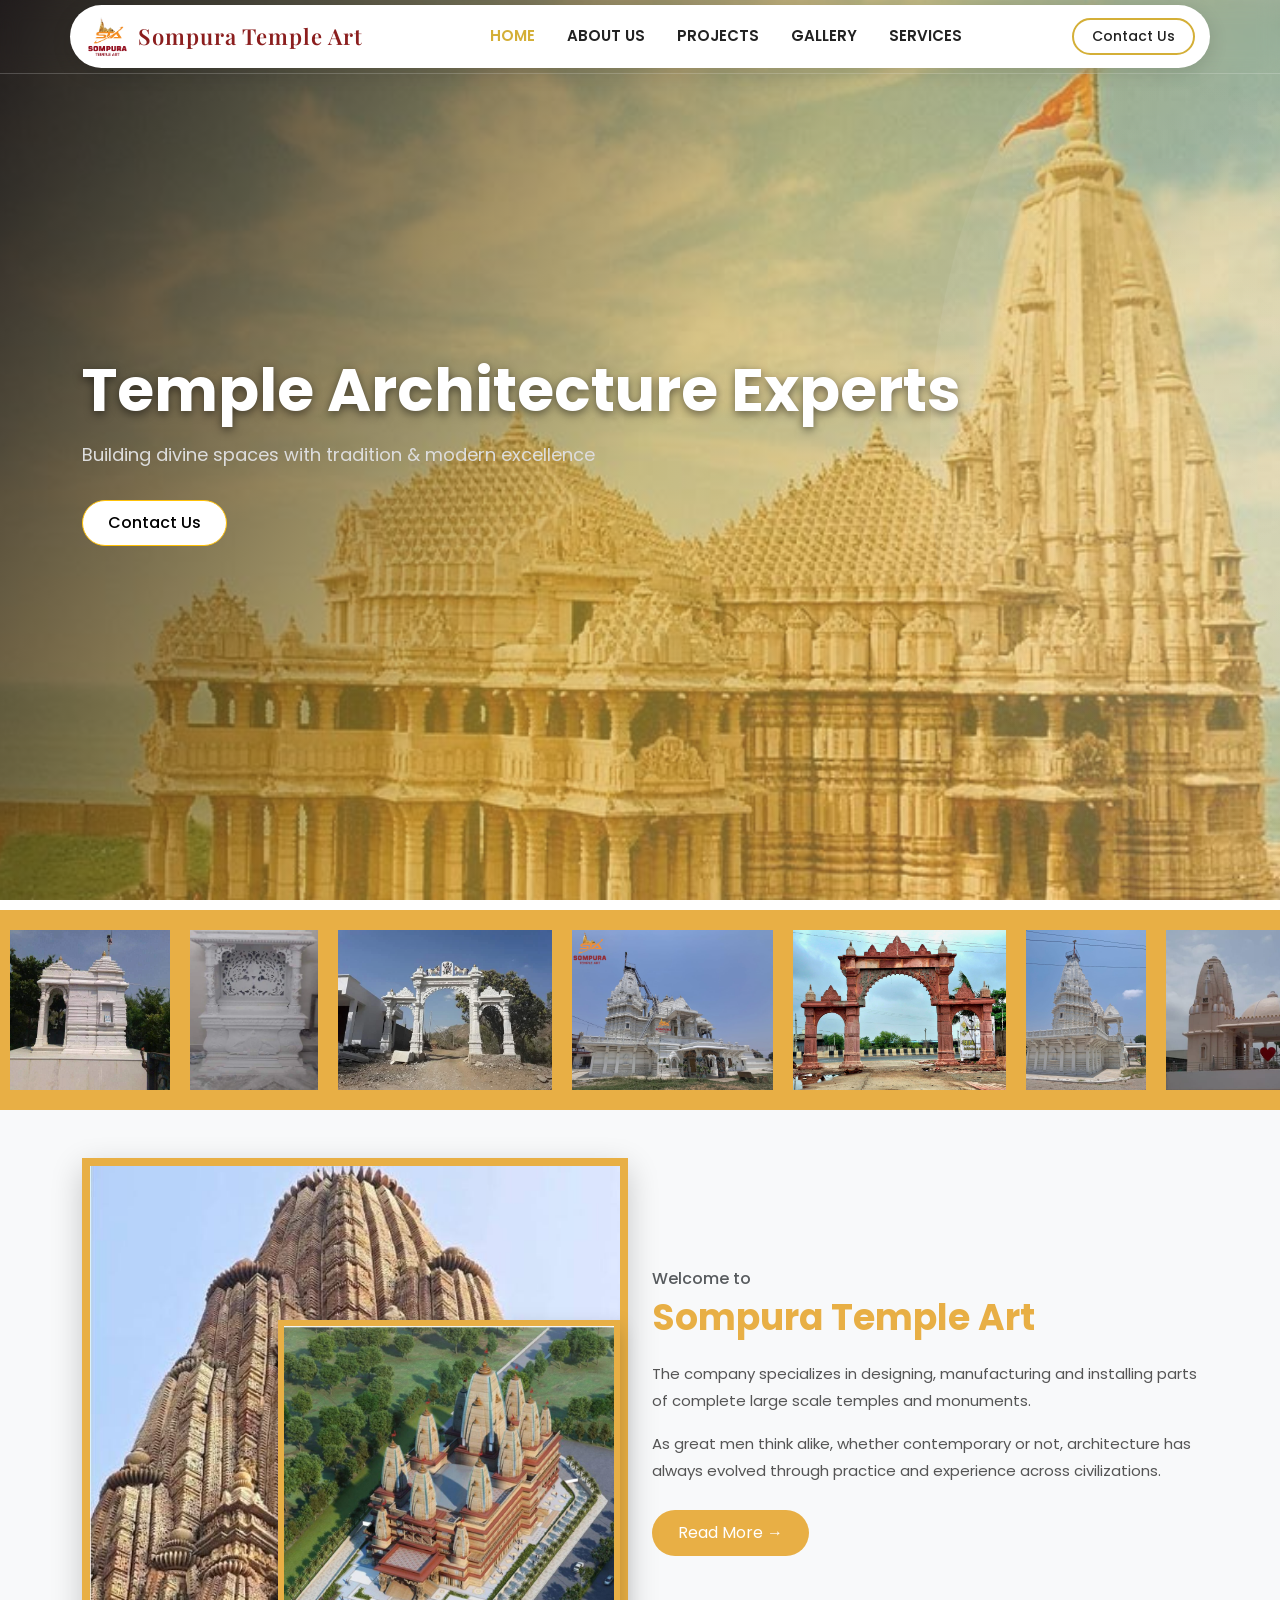
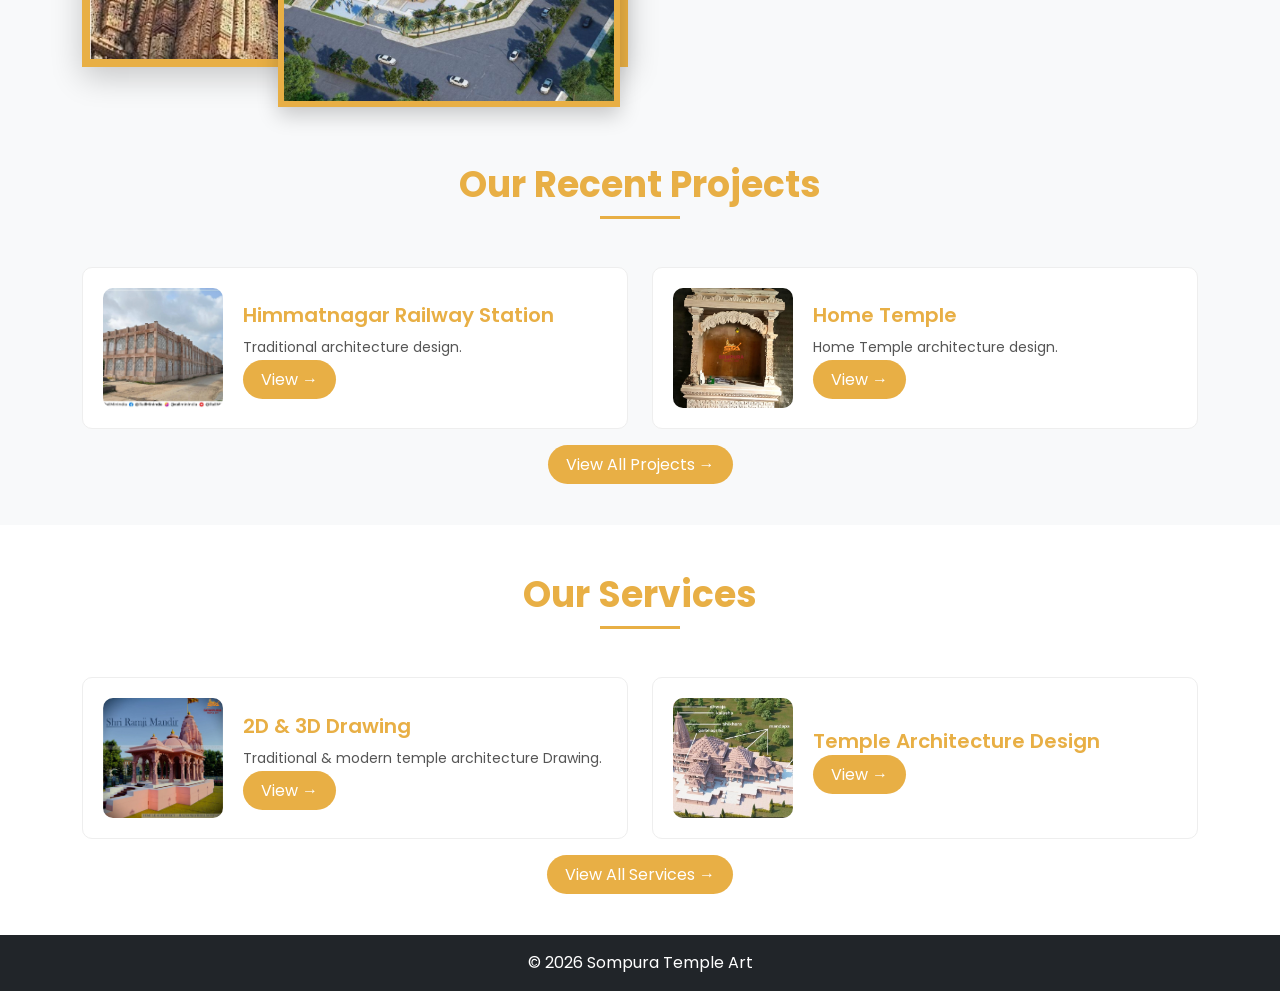
<file: index.html>
<!DOCTYPE html>
<html lang="en">
<head>
<meta charset="UTF-8">
<meta name="viewport" content="width=device-width, initial-scale=1.0">
<title>Sompura Temple Art</title>
<!-- <link rel="icon" href="images/Logo.png"> -->


<!-- Bootstrap -->
<link href="https://cdn.jsdelivr.net/npm/bootstrap@5.3.0/dist/css/bootstrap.min.css" rel="stylesheet">

<!-- Google Font -->
<link href="https://fonts.googleapis.com/css2?family=Poppins:wght@300;400;600;700&display=swap" rel="stylesheet">
<link href="https://fonts.googleapis.com/css2?family=Playfair+Display:wght@400;600;700&display=swap" rel="stylesheet">
<link href="https://cdn.jsdelivr.net/npm/bootstrap@5.3.3/dist/css/bootstrap.min.css" rel="stylesheet">
<link rel="stylesheet" href="css/style.css">


<link rel="stylesheet" href="css/style.css">


<!-- 
<style>
  

body {
    font-family: 'Poppins', sans-serif;
}

/* ================= NAVBAR ================= */
.custom-navbar {
    background: rgba(255, 255, 255, 0.15); /* milky white */
    backdrop-filter: blur(10px);
    -webkit-backdrop-filter: blur(10px);

    border-bottom: 1px solid rgba(255,255,255,0.2);

    padding-top: 7px;
    padding-bottom: 3px;
    transition: all 0.3s ease;
    .custom-navbar {
    box-shadow: 0 4px 20px rgba(0,0,0,0.08);
}
}

/* SCROLL EFFECT */
.custom-navbar.scrolled {
    background: #ffffff;
    box-shadow: 0 2px 10px rgba(0,0,0,0.1);
}

/* ================= LOGO ================= */
.navbar-brand img {
    height: 45px;
}

.navbar-brand span {
    font-weight: 600;
    font-size: 22px;
    color: #7b1d1d;
    transition: 0.3s;
    font-family: 'Playfair Display', serif;
     letter-spacing: 1px;
}

/* SCROLL LOGO COLOR */
.custom-navbar.scrolled .navbar-brand span {
    color: #222;
}

/* ================= MENU ================= */
.nav-link {
    color: #fff !important;
    font-weight: 500;
    position: relative;
    transition: 0.3s;
}

/* HOVER UNDERLINE */
.nav-link::after {
    content: "";
    width: 0%;
    height: 2px;
    background: #ffcc00;
    position: absolute;
    bottom: -5px;
    left: 0;
    transition: 0.3s;
}

.nav-link:hover::after {
    width: 100%;
}

/* ACTIVE LINK */
.nav-link.active {
    color: #ffcc00 !important;
}

/* SCROLL MENU COLOR */
.custom-navbar.scrolled .nav-link {
    color: #333 !important;
}

/* ================= BUTTON ================= */
.contact-btn {
    background: rgba(255,255,255,0.9);
    border: none;
    padding: 8px 22px;
    border-radius: 30px;
    font-weight: 500;
    transition: 0.3s;
}

.contact-btn:hover {
    background: #fff;
}

/* ================= TOGGLER ================= */
.navbar-toggler {
    border: none;
    filter: invert(1);
}

.custom-navbar.scrolled .navbar-toggler {
    filter: none;
}

/* HERO NEW CSS */

/* ================= WIX HERO ================= */
.hero {
    height: 100vh;

    /* 👇 ADD IMAGE + GRADIENT BOTH */
    background:
        linear-gradient(
            120deg,
           rgba(20,10,5,0.9),
        /* rgba(120,20,20,0.75), */
        rgba(212,175,55,0.6),
        rgba(255,223,120,0.4)
        ),
        url('images/IMG1.png'); /* YOUR IMAGE */

    background-size: cover;
    background-position: center;

    color: #fff;
    display: flex;
    align-items: center;
    position: relative;
    overflow: hidden;
}

.hero h1 {
    text-shadow: 0 3px 10px rgba(0,0,0,0.5);
}

/* ANIMATION */
@keyframes gradientMove {
    0% { background-position: 0% 50%; }
    50% { background-position: 100% 50%; }
    100% { background-position: 0% 50%; }
}

/* RIGHT CURVE SHAPE */
.hero::after {
    content: "";
    position: absolute;
    right: -150px;
    top: 0;
    width: 500px;
    height: 100%;
    background: radial-gradient(circle at center, rgba(255,255,255,0.15), transparent);
    border-radius: 50%;
}

/* TEXT STYLE */
.hero h1 {
    font-size: 60px;
    font-weight: 700;
    line-height: 1.2;
}

.hero p {
    font-size: 18px;
    margin-top: 15px;
    color: #ddd;
}

/* BUTTON */
.hero .btn-warning {
    background: #fff;
    color: #000;
    border-radius: 30px;
    padding: 10px 25px;
    font-weight: 500;
    transition: 0.3s;
}

.hero .btn-warning:hover {
    transform: translateX(5px);
}

/* ================= MOBILE ================= */
@media (max-width: 768px) {

    .hero h1 {
        font-size: 30px;
    }

    .navbar-brand span {
        font-size: 14px;
    }

    .navbar-brand img {
        height: 35px;
    }

}

/* ================= ABOUT SECTION ================= */
.about-section {
    background: #f8f9fa;
}

/* TITLE */
.about-title {
    font-size: 36px;
    font-weight: 700;
    color: #e8af45;
    margin-bottom: 20px;
}

/* TEXT */
.about-text {
    color: #555;
    font-size: 15px;
    line-height: 1.8;
}

/* BUTTON */
.about-btn {
    background: #e8af45;
    color: #fff;
    padding: 10px 25px;
    border-radius: 30px;
    margin-top: 10px;
    display: inline-block;
    transition: 0.3s;
}

.about-btn:hover {
    background: #1f3512;
}

/* IMAGES */
.about-img-main img {
    border: 8px solid #e8af45;
    box-shadow: 0 10px 30px rgba(0,0,0,0.2);
}

.about-img-small {
    position: absolute;
    bottom: -40px;
    right: 20px;
    width: 60%;
}

.about-img-small img {
    border: 6px solid #e8af45;
    box-shadow: 0 8px 20px rgba(0,0,0,0.2);
}

/* ================= SLIDER ================= */
.photo-slider {
    overflow: hidden;
    background: #e8af45;
    padding: 20px 0;
     margin-top: 10px;
}

/* TRACK */
.slider-track {
    display: flex;
    width: calc(250px * 10); /* 5 images x 2 */
    animation: scroll 20s linear infinite;
}

/* IMAGES */
.slider-track img {
    width: 250px;
    height: 160px;
    object-fit: cover;
    margin: 0 10px;
    border-radius: 10px;
    transition: 0.3s;
}

/* HOVER EFFECT */
.slider-track img:hover {
    transform: scale(1.08);
}

.photo-slider:hover .slider-track {
    animation-play-state: paused;
}
/* ANIMATION */
@keyframes scroll {
    0% {
        transform: translateX(0);
    }
    100% {
        transform: translateX(-50%);
    }
}

/* ================= PROJECTS ================= */
.projects-section {
    background: #f8f9fa;
}

/* TITLE */
.section-title {
    font-size: 36px;
    font-weight: 700;
    color: #e8af45;
}

/* DIVIDER */
.divider {
    width: 80px;
    height: 3px;
    background: #e8af45;
    margin: 10px auto 0;
}

/* CARD */
.project-card {
    display: flex;
    gap: 20px;
    background: #fff;
    padding: 20px;
    border-radius: 10px;
    align-items: center;
    transition: 0.3s;
    border: 1px solid #eee;
}

.project-card:hover {
    transform: translateY(-5px);
}

/* IMAGE */
.project-img img {
    width: 120px;
    height: 120px;
    object-fit: cover;
    border-radius: 10px;
}

/* CONTENT */
.project-content h4 {
    font-size: 20px;
    font-weight: 600;
    color: #e8af45;
}

.project-content p {
    font-size: 14px;
    color: #555;
    margin: 10px 0;
}

/* BUTTON */
.project-btn {
    background: #e8af45;
    color: #fff;
    padding: 8px 18px;
    border-radius: 25px;
    text-decoration: none;
    transition: 0.3s;
}

.project-btn:hover {
    background: #e8af45;
}



/* ================= SERVICES ================= */
.service-card {
    background: #fff;
    padding: 20px;
    border-radius: 12px;
    text-align: center;
    transition: 0.3s;
    border: 1px solid #eee;
}

.service-card:hover {
    transform: translateY(-8px);
    box-shadow: 0 10px 25px rgba(0,0,0,0.1);
}

.service-card img {
    border-radius: 10px;
    margin-bottom: 15px;
}

.service-card h4 {
    color: #e8af45;
    font-weight: 600;
}

.service-btn {
    background: #e8af45;
    color: #fff;
    border: none;
    padding: 8px 20px;
    border-radius: 25px;
    margin-top: 10px;
    transition: 0.3s;
}

.service-btn:hover {
    background: #000;
}


</style> -->

<!-- <script>
window.addEventListener("scroll", function() {
    let navbar = document.querySelector(".custom-navbar");
    if (window.scrollY > 50) {
        navbar.classList.add("scrolled");
    } else {
        navbar.classList.remove("scrolled");
    }
});


</script> -->

</head>

<body>

<!-- NAVBAR -->

<!-- <nav class="navbar navbar-expand-lg fixed-top custom-navbar">
  <div class="container">

    <a class="navbar-brand d-flex align-items-center gap-2" href="#">
      <img src="images/logo.png">
      <span>Sompura Temple Art</span>
    </a>

    <button class="navbar-toggler" type="button"
            data-bs-toggle="collapse" data-bs-target="#menu">
      <span class="navbar-toggler-icon"></span>
    </button>

    <div class="collapse navbar-collapse" id="menu">

      <ul class="navbar-nav mx-auto gap-lg-4 text-center">
        <li class="nav-item"><a class="nav-link active" href="#">Home</a></li>
        <li class="nav-item"><a class="nav-link" href="#">About</a></li>
        <li class="nav-item"><a class="nav-link" href="#">Projects</a></li>
        <li class="nav-item"><a class="nav-link" href="#">Services</a></li>
      </ul>

      <div class="text-center mt-3 mt-lg-0">
        <a href="#" class="btn contact-btn">Contact Us</a>
      </div>

    </div>

  </div>
</nav> -->


<div id="header"></div>

<div class="main-content">

<!-- HERO -->
<section class="hero">
<div class="container text-start">
        <h1>Temple Architecture Experts</h1>
    <p>Building divine spaces with tradition & modern excellence</p>
    <a href="contact.html" class="btn btn-warning mt-3">Contact Us</a>
  </div>
</section>

<!-- SLIDER -->
 <section class="photo-slider">
  <div class="slider-track">

    <img src="images/index_slider/Temp1.png">
        <!-- <img src="images/index_slider/Temp2.png"> -->
            <img src="images/index_slider/Temp3.png">
                <img src="images/index_slider/Temp4.png">
                    <img src="images/index_slider/Temp5.jpeg">
                        <img src="images/index_slider/Temp6.jpeg">
                        <img src="images/index_slider/Temp7.jpeg">
                        <img src="images/index_slider/Temp8.jpeg">
                        <img src="images/index_slider/Temp9.jpeg">
                




    <!-- DUPLICATE FOR SMOOTH LOOP -->
   <img src="images/index_slider/Temp1.png">
        <!-- <img src="images/index_slider/Temp2.png"> -->
            <img src="images/index_slider/Temp3.png">
                <img src="images/index_slider/Temp4.png">
                    <img src="images/index_slider/Temp5.jpeg">
                        <img src="images/index_slider/Temp6.jpeg">
                        <img src="images/index_slider/Temp7.jpeg">
                              <img src="images/index_slider/Temp8.jpeg">
                        <img src="images/index_slider/Temp9.jpeg">

  </div>
</section>

<!-- ABOUT -->
<section class="about-section py-5">
  <div class="container">
    <div class="row align-items-center">

      <!-- LEFT IMAGES -->
      <div class="col-lg-6 position-relative mb-4 mb-lg-0">

        <div class="about-img-main">
          <img src="images/about_index1.jpeg" class="img-fluid">
        </div>

        <div class="about-img-small">
          <img src="images/about_index2.jpeg" class="img-fluid">
        </div>

      </div>

      <!-- RIGHT CONTENT -->
      <div class="col-lg-6">

        <h6 class="text-muted">Welcome to</h6>

        <h2 class="about-title">
Sompura Temple Art        </h2>

        <p class="about-text">
          The company specializes in designing, manufacturing and installing parts of complete large scale temples and monuments.
        </p>

        <p class="about-text">
          As great men think alike, whether contemporary or not, architecture has always evolved through practice and experience across civilizations.
        </p>

        <!-- BUTTON -->
        <a href="about.html" class="btn about-btn">
          Read More →
        </a>

      </div>

    </div>
  </div>
</section>

<!-- PROJECTS -->
<section class="projects-section py-5">
  <div class="container">

    <!-- TITLE -->
    <div class="text-center mb-5">
      <h2 class="section-title">Our Recent Projects</h2>
      <div class="divider"></div>
    </div>

    <div class="row g-4">

     <!-- PROJECT 1 -->
      <div class="col-lg-6">
        <div class="project-card">
          <div class="project-img">
            <img src="images/projects/PROJECT1/project1_Main.jpeg">
          </div>
          <div class="project-content">
            <h4>Himmatnagar Railway Station</h4>
            <p>Traditional architecture design.</p>
            <!-- <a href="project-gallery.html?type=jain" class="project-btn">View →</a> -->
             <a href="gallery.html?type=proj1" class="project-btn">
  View →
</a>
          </div>
        </div>
      </div>

<!-- PROJECT 2 -->


   <div class="col-lg-6">
        <div class="project-card">
          <div class="project-img">
            <img src="images/projects/project2/project2_Main.jpeg">
          </div>
          <div class="project-content">
            <h4>Home Temple</h4>
            <p>Home Temple architecture design.</p>
            <!-- <a href="project-gallery.html?type=jain" class="project-btn">View →</a> -->
             <a href="gallery.html?type=proj2" class="project-btn">
  View →
</a>
          </div>
        </div>
      </div>

      <!-- PROJECT 3 -->


   <!-- <div class="col-lg-6">
        <div class="project-card">
          <div class="project-img">
            <img src="images/projects/project3/project3_Main.jpeg">
          </div>
          <div class="project-content">
            <h4>JAIN DERASSAR BABALPURA NR,AHMEDABAD GUJARAT.</h4>
            <p>This Temple was Built In Fully Himatnagar White Sand-Stone</p>
           
             <a href="gallery.html?type=proj3" class="project-btn">
  View →
</a>
          </div>
        </div>
      </div> -->



  </div>
  <div class="text-center mt-4">
    <a href="projects.html" class="project-btn">
        View All Projects →
    </a>
</div>
</section>



<!-- ================= SERVICES ================= -->
<section class="services-section py-5">
  <div class="container">

    <div class="text-center mb-5">
      <h2 class="section-title">Our Services</h2>
      <div class="divider"></div>
    </div>

    <div class="row g-4">

    <!-- SERVICE-1 2D&3D -->
      <div class="col-lg-6">
        <div class="project-card">
          <div class="project-img">
            <img src="images/services/service1/service1_Main.jpeg">
          </div>
          <div class="project-content">
            <h4>2D & 3D Drawing</h4>
            <p>Traditional & modern temple architecture Drawing.</p>
            <a href="gallery.html?type=Serv1" class="project-btn">
              View →
            </a>
          </div>
        </div>
      </div>

      <!-- SERVICE 2 -->
      <div class="col-lg-6">
        <div class="project-card">
          <div class="project-img">
            <img src="images/services/service2/service2_Main.jpeg">
          </div>
          <div class="project-content">
            <h4>Temple Architecture Design</h4>
            <p></p>
            <a href="gallery.html?type=Serv2" class="project-btn">
              View →
            </a>
          </div>
        </div>
      </div>

      <!-- SERVICE 3 -->
      <!-- <div class="col-lg-6">
        <div class="project-card">
          <div class="project-img">
            <img src="images/service3.jpg">
          </div>
          <div class="project-content">
            <h4>Temple Construction</h4>
            <p>Complete temple construction solutions.</p>
            <a href="gallery.html?type=construction" class="project-btn">
              View →
            </a>
          </div>
        </div>
      </div> -->

    </div>

    <!-- VIEW ALL SERVICES -->
    <div class="text-center mt-4">
        <a href="services.html" class="project-btn">
            View All Services →
        </a>
    </div>

  </div>
</section>


<!-- ================= PRODUCT GALLERY ================= -->
<section id="gallery-section" class="py-5" style="display:none;">
  <div class="container">

    <div class="text-center mb-4">
      <h2 class="section-title">Our Work Gallery</h2>
      <button onclick="hideGallery()" class="btn btn-dark mt-2">Back</button>
    </div>

    <div class="row g-3" id="gallery-container">

      <!-- Images will load dynamically -->

    </div>

    

  </div>
</section>




<!-- FOOTER -->
<!-- <footer class="bg-dark text-white text-center p-3">
© 2026 Sompura Temple Art
</footer> -->
</div>

<div id="footer"></div>

<script src="https://cdn.jsdelivr.net/npm/bootstrap@5.3.0/dist/js/bootstrap.bundle.min.js"></script>
<!-- 
<script>
const galleries = {
    design: [
        "images/design1.jpg",
        "images/design2.jpg",
        "images/design3.jpg"
    ],
    carving: [
        "images/carving1.jpg",
        "images/carving2.jpg",
        "images/carving3.jpg"
    ],
    construction: [
        "images/construction1.jpg",
        "images/construction2.jpg",
        "images/construction3.jpg"
    ]
};

function showGallery(type) {
    const container = document.getElementById("gallery-container");
    const section = document.getElementById("gallery-section");

    container.innerHTML = "";

    galleries[type].forEach(img => {
        container.innerHTML += `
            <div class="col-lg-4">
                <img src="${img}" class="img-fluid rounded">
            </div>
        `;
    });

    section.style.display = "block";

    window.scrollTo({
        top: section.offsetTop - 80,
        behavior: "smooth"
    });
}

function hideGallery() {
    document.getElementById("gallery-section").style.display = "none";
}
</script>


<script>
// LOAD HEADER & FOOTER
function loadComponent(id, file) {
  fetch(file)
    .then(res => res.text())
    .then(data => {
      document.getElementById(id).innerHTML = data;
    });
}

loadComponent("header", "header.html");
loadComponent("footer", "footer.html");

// SCROLL EFFECT (WORKS AFTER HEADER LOAD)
window.addEventListener("scroll", function () {
    let navbar = document.querySelector(".custom-navbar");
    if (navbar) {
        if (window.scrollY > 50) {
            navbar.classList.add("scrolled");
        } else {
            navbar.classList.remove("scrolled");
        }
    }
});
</script> -->

<!-- File Name Changed  -->
 <script src="js/navbar-scroll.js"></script>
<script src="js/script.js"></script>
<script src="https://cdn.jsdelivr.net/npm/bootstrap@5.3.3/dist/js/bootstrap.bundle.min.js"></script>

</body>
</html>
</file>
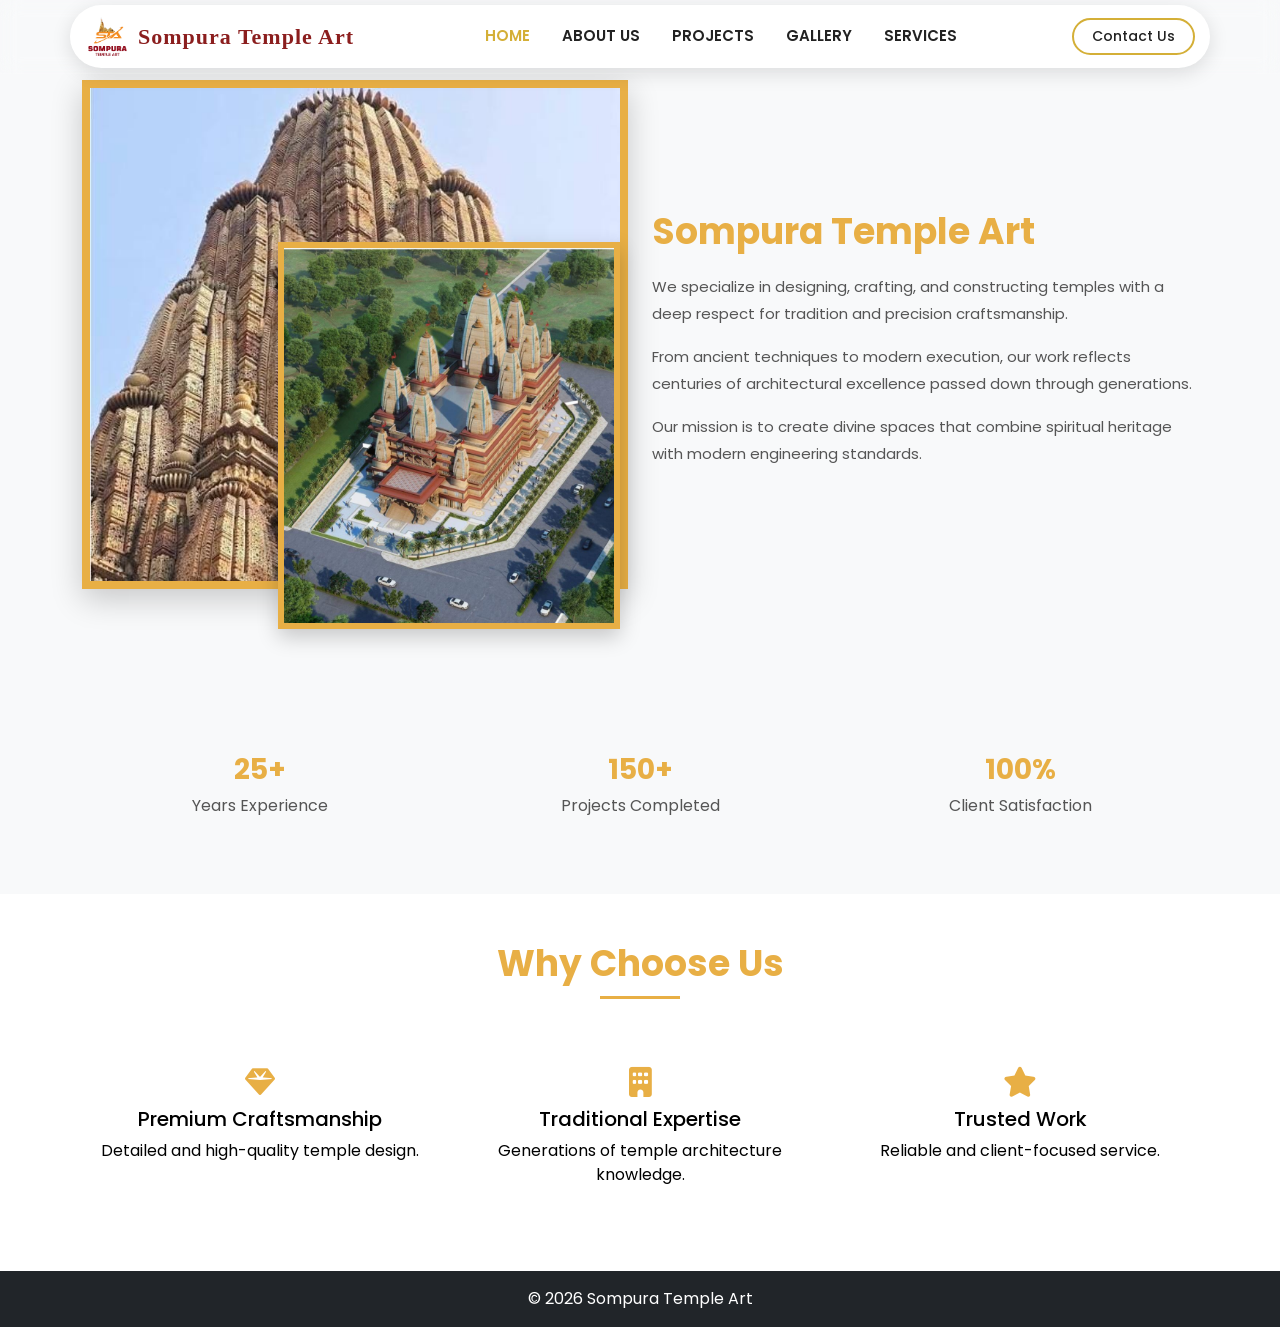
<file: about.html>
<!DOCTYPE html>
<html lang="en">
<head>
<meta charset="UTF-8">
<meta name="viewport" content="width=device-width, initial-scale=1.0">
<title>About - Sompura Temple Art</title>

<link href="https://cdn.jsdelivr.net/npm/bootstrap@5.3.0/dist/css/bootstrap.min.css" rel="stylesheet">
<link href="https://fonts.googleapis.com/css2?family=Poppins:wght@300;400;600;700&display=swap" rel="stylesheet">
<link rel="stylesheet" href="css/style.css">
<script src="https://cdn.jsdelivr.net/npm/bootstrap@5.3.7/dist/js/bootstrap.bundle.min.js"></script>
<style>

/* HERO */
.about-hero {
    height: 50vh;
    background: linear-gradient(rgba(0,0,0,0.7), rgba(0,0,0,0.7)),
                url('images/IMG1.png');
    background-size: cover;
    background-position: center;
    display: flex;
    align-items: center;
    justify-content: center;
    color: #fff;
    text-align: center;
}

.about-hero h1 {
    font-size: 42px;
    font-weight: 700;
}

/* SECTION */
.about-section {
    padding: 80px 0;
}

/* TITLE */
.about-title {
    color: #e8af45;
    font-weight: 700;
}

/* TEXT */
.about-text {
    color: #555;
    line-height: 1.8;
}

/* IMAGE DESIGN */
.about-img-main img {
    border: 8px solid #e8af45;
    box-shadow: 0 10px 30px rgba(0,0,0,0.2);
}

.about-img-small {
    position: absolute;
    bottom: -40px;
    right: 20px;
    width: 60%;
}

.about-img-small img {
    border: 6px solid #e8af45;
}

/* STATS */
.stats {
    background: #f8f9fa;
    padding: 60px 0;
    text-align: center;
}

.stat-box h3 {
    color: #e8af45;
    font-weight: 700;
}

.stat-box p {
    color: #555;
}

/* WHY US */
.why-box {
    text-align: center;
    padding: 20px;
}

.why-box i {
    font-size: 30px;
    color: #e8af45;
    margin-bottom: 10px;
}

</style>

<link rel="stylesheet" href="https://cdnjs.cloudflare.com/ajax/libs/font-awesome/6.5.0/css/all.min.css">

</head>

<body>

<div id="header"></div>

<!-- HERO -->
<!-- <section class="about-hero">
    <div>
        <h1>About Us</h1>
        <p>Preserving tradition with modern excellence</p>
    </div>
</section> -->

<!-- ABOUT -->
<section class="about-section">
<div class="container">

<div class="row align-items-center">

<!-- IMAGE -->
<div class="col-lg-6 position-relative mb-4">

    <div class="about-img-main">
        <img src="images/about_index1.jpeg" class="img-fluid">
    </div>

    <div class="about-img-small">
        <img src="images/about_index2.jpeg" class="img-fluid">
    </div>

</div>

<!-- TEXT -->
<div class="col-lg-6">

<h2 class="about-title">Sompura Temple Art</h2>

<p class="about-text">
We specialize in designing, crafting, and constructing temples with a deep respect for tradition and precision craftsmanship.
</p>

<p class="about-text">
From ancient techniques to modern execution, our work reflects centuries of architectural excellence passed down through generations.
</p>

<p class="about-text">
Our mission is to create divine spaces that combine spiritual heritage with modern engineering standards.
</p>

</div>

</div>

</div>
</section>

<!-- STATS -->
<section class="stats">
<div class="container">
<div class="row">

<div class="col-md-4 stat-box">
<h3>25+</h3>
<p>Years Experience</p>
</div>

<div class="col-md-4 stat-box">
<h3>150+</h3>
<p>Projects Completed</p>
</div>

<div class="col-md-4 stat-box">
<h3>100%</h3>
<p>Client Satisfaction</p>
</div>

</div>
</div>
</section>

<!-- WHY CHOOSE US -->
<section class="py-5">
<div class="container">

<div class="text-center mb-5">
<h2 class="section-title">Why Choose Us</h2>
<div class="divider"></div>
</div>

<div class="row">

<div class="col-md-4 why-box">
<i class="fa fa-gem"></i>
<h5>Premium Craftsmanship</h5>
<p>Detailed and high-quality temple design.</p>
</div>

<div class="col-md-4 why-box">
<i class="fa fa-building"></i>
<h5>Traditional Expertise</h5>
<p>Generations of temple architecture knowledge.</p>
</div>

<div class="col-md-4 why-box">
<i class="fa fa-star"></i>
<h5>Trusted Work</h5>
<p>Reliable and client-focused service.</p>
</div>

</div>

</div>
</section>

<div id="footer"></div>

<script src="js/script.js"></script>
</body>
</html>
</file>
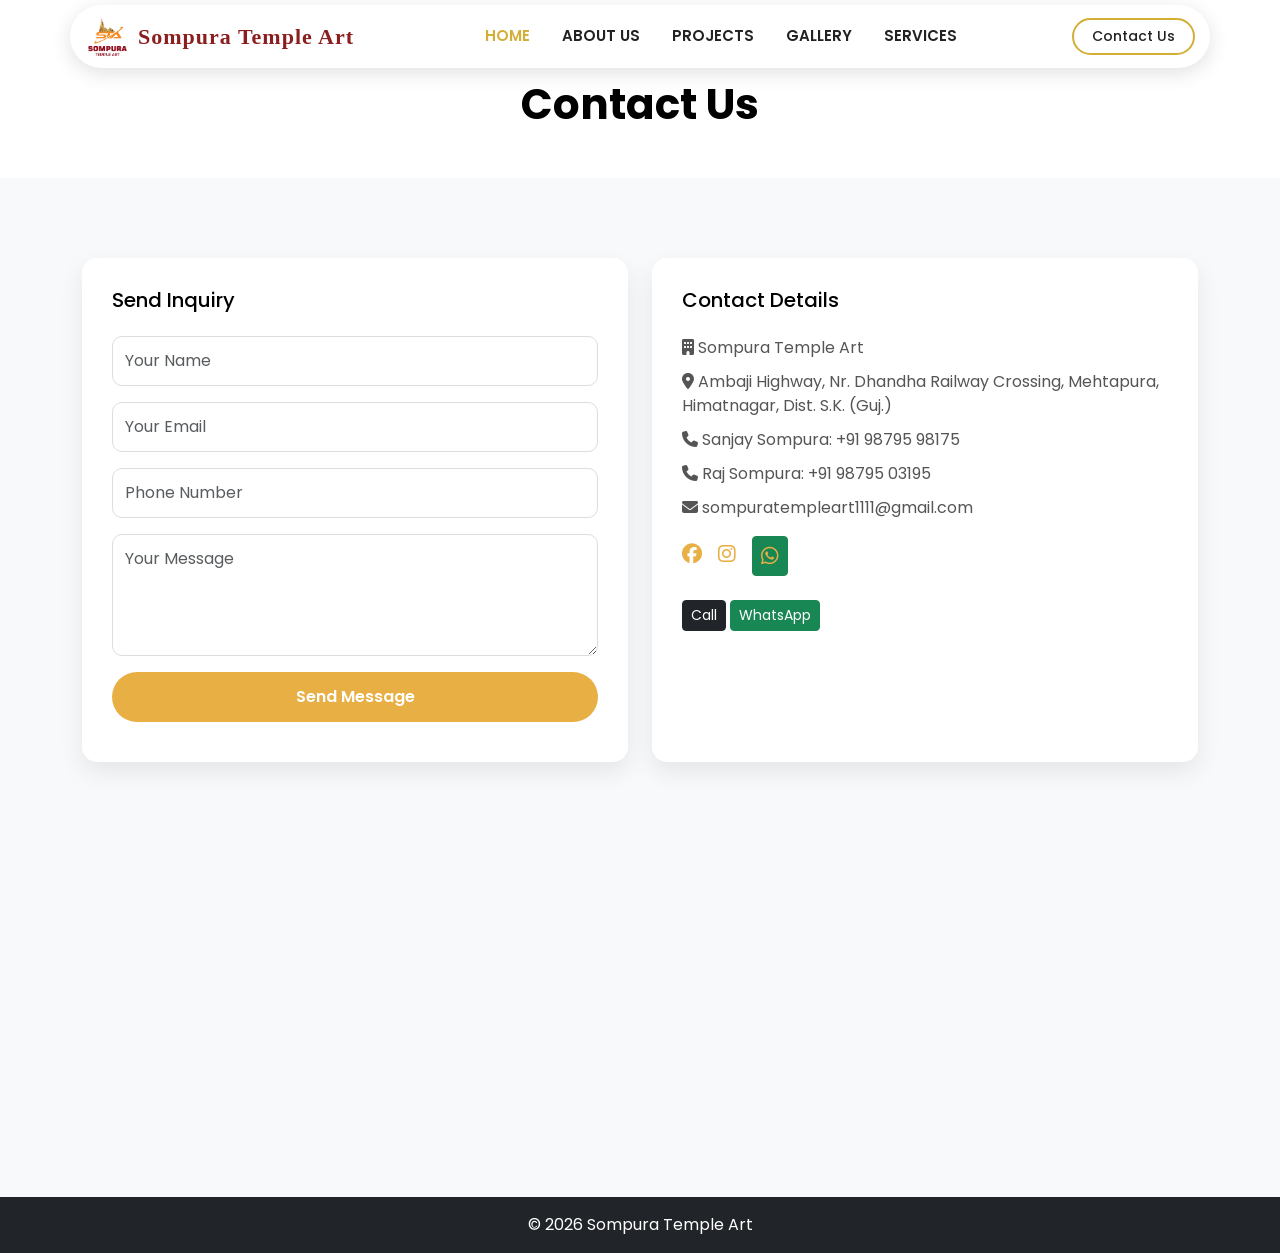
<file: contact.html>
<!DOCTYPE html>
<html lang="en">
<head>
<meta charset="UTF-8">
<meta name="viewport" content="width=device-width, initial-scale=1.0">
<title>Contact - Sompura Temple Art</title>

<link href="https://cdn.jsdelivr.net/npm/bootstrap@5.3.0/dist/css/bootstrap.min.css" rel="stylesheet">
<link href="https://fonts.googleapis.com/css2?family=Poppins:wght@300;400;600;700&display=swap" rel="stylesheet">
<link rel="stylesheet" href="css/style.css">

<link rel="stylesheet" href="https://cdnjs.cloudflare.com/ajax/libs/font-awesome/6.5.0/css/all.min.css">

<script src="https://cdn.jsdelivr.net/npm/bootstrap@5.3.7/dist/js/bootstrap.bundle.min.js"></script>

<style>

/* HERO */
/* .contact-hero {
    height: 40vh;
    background: linear-gradient(rgba(0,0,0,0.7), rgba(0,0,0,0.7)),
                url('images/IMG1.png');
    background-size: cover;
    background-position: center;
    display: flex;
    align-items: center;
    justify-content: center;
    color: #fff;
} */


.contact-hero {
    padding: 80px 0 40px;
    /* background: #f8f9fa; */
    text-align: center;
}

/* .contact-hero h1 {
    font-size: 36px;
    font-weight: 700;
    color: #e8af45;
} */

.contact-hero p {
    color: #555;
    margin-top: 10px;
}

.contact-hero h1 {
    font-size: 42px;
    font-weight: 700;
}

/* SECTION */
.contact-section {
    background: #f8f9fa;
    padding: 80px 0;
}

/* CARD */
.contact-card {
    background: #fff;
    border-radius: 15px;
    padding: 30px;
    box-shadow: 0 10px 25px rgba(0,0,0,0.08);
    height: 100%;
}

/* INPUT */
.form-control {
    border-radius: 10px;
    padding: 12px;
    border: 1px solid #ddd;
}

.form-control:focus {
    border-color: #e8af45;
    box-shadow: none;
}

/* BUTTON */
.btn-submit {
    width: 100%;
    background: #e8af45;
    color: #fff;
    border-radius: 30px;
    padding: 12px;
    font-weight: 600;
    transition: 0.3s;
}

.btn-submit:hover {
    background: #000;
}

/* CONTACT INFO */
.contact-info p {
    margin-bottom: 10px;
    color: #555;
}

/* SOCIAL */
.social a {
    display: inline-block;
    margin-right: 12px;
    font-size: 20px;
    color: #e8af45;
}

.social a:hover {
    color: #000;
}

/* MAP */
.map-box iframe {
    width: 100%;
    height: 300px;
    border-radius: 10px;
    border: none;
}

/* MESSAGE */
#formMessage {
    margin-top: 10px;
    font-weight: 500;
}

/* MOBILE */
@media(max-width:768px){
    .contact-hero h1 {
        font-size: 28px;
    }
}

</style>

</head>

<body>

<div id="header"></div>

<!-- HERO -->
<section class="contact-hero">
    <h1>Contact Us</h1>
</section>

<!-- CONTACT -->
<section class="contact-section">
<div class="container">

<div class="row g-4">

<!-- FORM -->
<div class="col-lg-6">
<div class="contact-card">

<h5 class="mb-4">Send Inquiry</h5>

<form id="contactForm">

<input type="text" id="name" class="form-control mb-3" placeholder="Your Name" required>

<input type="email" id="email" class="form-control mb-3" placeholder="Your Email" required>

<input type="text" id="phone" class="form-control mb-3" placeholder="Phone Number">

<textarea id="message" class="form-control mb-3" rows="4" placeholder="Your Message"></textarea>

<button type="submit" class="btn btn-submit">Send Message</button>

<div id="formMessage"></div>

</form>

</div>
</div>

<!-- DETAILS -->
<div class="col-lg-6">
<div class="contact-card contact-info">

<h5 class="mb-4">Contact Details</h5>

<p><i class="fa fa-building"></i> Sompura Temple Art</p>
<p><i class="fa fa-location-dot"></i> Ambaji Highway,
Nr. Dhandha Railway Crossing,
Mehtapura, Himatnagar,
Dist. S.K. (Guj.)</p>
<p><i class="fa fa-phone"></i>  Sanjay Sompura:  +91 98795 98175  </p>
<p><i class="fa fa-phone"></i>  Raj Sompura:  +91 98795 03195 </p>
<p><i class="fa fa-envelope"></i> sompuratempleart1111@gmail.com</p>

<div class="social mt-3">
<a href="https://www.facebook.com/share/1DRuxCmRFM/"><i class="fab fa-facebook"></i></a>
<a href="https://www.instagram.com/sompuratempleart3195official?igsh=MWk2M245bTg5amxpag=="><i class="fab fa-instagram"></i></a>
<a href="https://wa.me/919879503195?text=Hello%20Sompura%20Temple%20Art,%20I%20need%20more%20information."
target="_blank"
class="btn btn-success btn-sm"><i class="fab fa-whatsapp"></i></a>
<!-- <a href="#"><i class="fab fa-youtube"></i></a> -->
</div>

<div class="mt-4">
<a href="tel:+919879503195" class="btn btn-dark btn-sm">Call</a>
<a href="https://wa.me/919879503195" target="_blank" class="btn btn-success btn-sm">WhatsApp</a>
</div>

</div>
</div>

</div>

<!-- MAP -->
<div class="row mt-5">
<div class="col-12 map-box">
<!-- <iframe src="https://www.google.com/maps?q=Ahmedabad&output=embed"></iframe> -->
<iframe src="https://www.google.com/maps/embed?pb=!1m18!1m12!1m3!1d28106.183518714246!2d72.93742346659855!3d23.601143991409312!2m3!1f0!2f0!3f0!3m2!1i1024!2i768!4f13.1!3m3!1m2!1s0x395db91c2652f33f%3A0x2a1691aea455df2e!2sSompura%20Temple%20Art!5e1!3m2!1sen!2sin!4v1774940162525!5m2!1sen!2sin" width="600" height="450" style="border:0;" allowfullscreen="" loading="lazy" referrerpolicy="no-referrer-when-downgrade"></iframe>
</div>
</div>

</div>
</section>

<div id="footer"></div>

<!-- JS -->
<script src="https://cdn.jsdelivr.net/npm/bootstrap@5.3.0/dist/js/bootstrap.bundle.min.js"></script>

<script src="js/script.js"></script>

<!-- FORM SCRIPT -->
<script>
document.getElementById("contactForm").addEventListener("submit", function(e) {
    e.preventDefault();

    const btn = document.querySelector(".btn-submit");
    const msgBox = document.getElementById("formMessage");

    btn.innerText = "Sending...";
    btn.disabled = true;
    msgBox.innerHTML = "";

    const data = {
        WebsiteName: "SompuraNew",
        Name: document.getElementById("name").value,
        Email: document.getElementById("email").value,
        Phone: document.getElementById("phone").value,
        Message: document.getElementById("message").value
    };

    fetch("https://contactformmatrixonetech.runasp.net/api/contact/send", {
        method: "POST",
        headers: {
            "Content-Type": "application/json"
        },
        body: JSON.stringify(data)
    })
    .then(res => res.json())
    .then(result => {
        if (result.success) {
            msgBox.innerHTML = "✅ Message Sent Successfully!";
            msgBox.style.color = "green";
            document.getElementById("contactForm").reset();
        } else {
            msgBox.innerHTML = "❌ " + result.message;
            msgBox.style.color = "red";
        }
    })
    .catch(() => {
        msgBox.innerHTML = "❌ Server Error";
        msgBox.style.color = "red";
    })
    .finally(() => {
        btn.innerText = "Send Message";
        btn.disabled = false;

        setTimeout(() => {
            msgBox.innerHTML = "";
        }, 4000);
    });
});
</script>

</body>
</html>
</file>
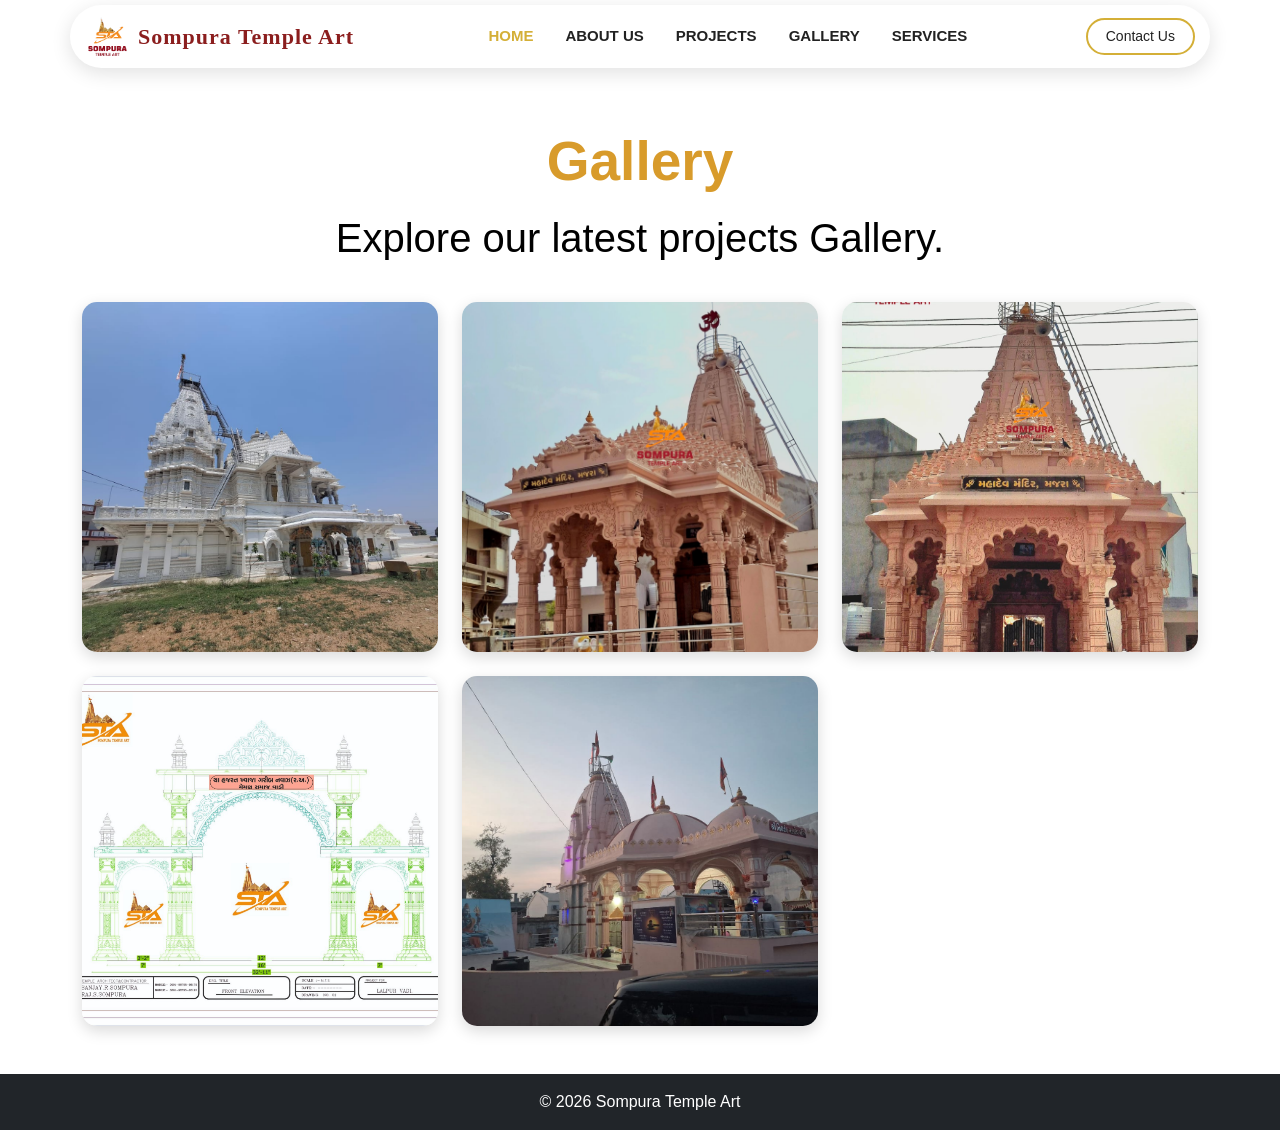
<file: gallery.html>
<!DOCTYPE html>
<html lang="en">

<head>

    <meta charset="UTF-8">
    <meta name="viewport" content="width=device-width, initial-scale=1.0">

    <title>Gallery</title>

    <!-- BOOTSTRAP -->
    <link href="https://cdn.jsdelivr.net/npm/bootstrap@5.3.0/dist/css/bootstrap.min.css" rel="stylesheet">
    <script src="https://cdn.jsdelivr.net/npm/bootstrap@5.3.7/dist/js/bootstrap.bundle.min.js"></script>

    <!-- CSS -->
    <link rel="stylesheet" href="css/style.css">

    <style>

        /* ================= GALLERY ================= */

        .gallery-img{

            width:100%;
            height:350px;
            object-fit:cover;

            border-radius:15px;

            transition:0.4s;
            cursor:pointer;

            box-shadow:0 5px 15px rgba(0,0,0,0.15);

        }

        .gallery-img:hover{

            transform:scale(1.05);

        }

        /* ================= TITLE ================= */

        .section-title{

            color:#d89b2b;
            font-size:55px;
            font-weight:700;

        }

        #service-title{

            font-size:40px;
            margin-top:20px;
            margin-bottom:25px;

        }

        /* ================= DESCRIPTION ================= */

        #service-desc{

            max-width:1100px;

            margin:auto;

            text-align:left;

            line-height:35px;

            font-size:18px;

            color:#444;

            margin-top:20px;
            margin-bottom:40px;

        }

        .point-line{

            margin-bottom:12px;

            padding-left:10px;

        }

        /* ================= FULLSCREEN ================= */

        .fullscreen{

            position:fixed;

            top:0;
            left:0;

            width:100%;
            height:100%;

            background:rgba(0,0,0,0.95);

            display:none;

            align-items:center;
            justify-content:center;

            z-index:9999;

        }

        .fullscreen img{

            max-width:90%;
            max-height:85%;

            border-radius:15px;

        }

        /* ================= CLOSE BUTTON ================= */

        .close-btn{

            position:absolute;

            top:20px;
            right:30px;

            background:#fff;

            border:none;

            padding:10px 20px;

            border-radius:30px;

            font-weight:600;

            transition:0.3s;

        }

        .close-btn:hover{

            background:#d89b2b;
            color:#fff;

        }

        /* ================= MOBILE ================= */

        @media(max-width:768px){

            .section-title{

                font-size:40px;

            }

            #service-title{

                font-size:28px;

            }

            #service-desc{

                font-size:16px;
                line-height:30px;

            }

            .gallery-img{

                height:250px;

            }

        }

    </style>

</head>

<body>

    <!-- HEADER -->

    <div id="header"></div>

    <!-- MAIN -->

    <div class="container py-5" style="margin-top:80px;">

        <!-- TITLE -->

        <h2 class="text-center section-title mb-3">
            Gallery
        </h2>

        <!-- DYNAMIC TITLE -->

        <h4 id="service-title" class="text-center"></h4>

        <!-- DYNAMIC DESCRIPTION -->

        <div id="service-desc"></div>

        <!-- IMAGES -->

        <div class="row g-4" id="gallery"></div>

    </div>

    <!-- FULLSCREEN -->

    <div class="fullscreen" id="fullscreen">

        <button class="close-btn" onclick="closeImage()">
            Back
        </button>

        <img id="fullImg">

    </div>

    <!-- FOOTER -->

    <div id="footer"></div>

    <!-- SCRIPT -->

    <script src="js/script.js"></script>

    <script>

        /* ================= IMAGES ================= */

        const allImages = {

            /* PROJECT 1 */

            proj1:[

                "images/projects/project1/project1_Sub1.jpeg",
                "images/projects/project1/project1_Sub2.jpeg",
                "images/projects/project1/project1_Sub3.jpeg",
                "images/projects/project1/project1_Sub4.jpeg"

            ],

            /* PROJECT 2 */

            proj2:[

                "images/projects/project2/project2_Main.jpeg"

            ],

            /* PROJECT 3 */

            proj3:[

                "images/projects/project3/project3_Sub1.jpeg",
                "images/projects/project3/project3_Sub2.jpeg"

            ],

            /* PROJECT 4 */

            proj4:[

                "images/projects/project4/project4_Main.jpeg"

            ],

            /* PROJECT 5 */

            proj5:[

                "images/projects/project5/project5_Main.jpeg",
                "images/projects/project5/project5_Sub1.jpeg",
                "images/projects/project5/project5_Sub2.jpeg"

            ],

             /* PROJECT 6 */

            proj6:[

                "images/projects/project6/project6_Main.jpeg",
                "images/projects/project6/project6_Sub1.jpeg"

            ],

              proj7:[

                "images/projects/project7/project7_Main.jpeg",
                "images/projects/project7/project7_Sub1.jpeg",
                "images/projects/project7/project7_Sub2.jpeg",
                "images/projects/project7/project7_Sub3.jpeg"

            ],

                 proj8:[

                "images/projects/project8/project8_Main.jpeg",
                "images/projects/project8/project8_Sub1.jpeg",
                "images/projects/project8/project8_Sub2.jpeg",
                "images/projects/project8/project8_Sub3.jpeg",
                "images/projects/project8/project8_Sub4.jpeg",
                "images/projects/project8/project8_Sub5.jpeg",
                "images/projects/project8/project8_Sub6.jpeg"

            ],

                proj9:[

                "images/projects/project9/project9_Main.jpeg",
                "images/projects/project9/project9_Sub1.jpeg",
                "images/projects/project9/project9_Sub2.jpeg",
                "images/projects/project9/project9_Sub3.jpeg",
                "images/projects/project9/project9_Sub4.jpeg"

            ],

         proj10:[

    "images/projects/project10/project10_Main.jpeg",
    "images/projects/project10/project10_Sub1.jpeg",
    "images/projects/project10/project10_Sub2.jpeg"

],

   proj11:[

                "images/projects/project11/project11_Main.jpeg",
                "images/projects/project11/project11_Sub1.jpeg",
                "images/projects/project11/project11_Sub2.jpeg",
                "images/projects/project11/project11_Sub3.jpeg",
                "images/projects/project11/project11_Sub4.jpeg",
                "images/projects/project11/project11_Sub5.jpeg",
                "images/projects/project11/project11_Sub6.jpeg"

            ],

              proj12:[

                "images/projects/project12/project12_Main.jpeg"

            ],

                   proj13:[

                "images/projects/project13/project13_Main.jpeg"

            ],

                    proj14:[

                "images/projects/project14/project14_Main.jpeg"

            ],

                    proj15:[

                "images/projects/project15/project15_Main.jpeg"

            ],

                    proj16:[

                "images/projects/project16/project16_Main.jpeg"

            ],

                    proj17:[

                "images/projects/project17/project17_Main.jpeg",
                 "images/projects/project11/project17_Sub1.jpeg"

            ],

                     proj18:[

                "images/projects/project18/project18_Main.jpeg"

            ],
                     proj19:[

                "images/projects/project19/project19_Main.jpeg"

            ],





            
            /* SERVICES 1 */

            Serv1:[

                "images/services/service1/service1_Sub1.jpeg"
               

            ],

             /* SERVICES 2 */

            Serv2:[

                "images/services/service2/service2_Main.jpeg",
                // "images/services/service2/service2_Sub1.jpeg",
                "images/services/service2/service2_Sub2.jpeg",
                "images/services/service2/service2_Sub3.jpeg",
                "images/services/service2/service2_Sub4.jpeg",
                "images/services/service2/service2_Sub5.jpeg",
                // "images/services/service2/service2_Sub6.jpeg",
                "images/services/service2/service2_Sub7.jpeg"


            ],

              /* SERVICES 3 */

            Serv3:[

                "images/services/service3/service3_Main.jpeg",
                "images/services/service3/service3_Sub1.jpeg",
                "images/services/service3/service3_Sub2.jpeg",
                "images/services/service3/service3_Sub3.jpeg",
                "images/services/service3/service3_Sub4.jpeg",
                "images/services/service3/service3_Sub5.jpeg",
                "images/services/service3/service3_Sub6.jpeg"

            ],

                          /* SERVICES 4 */

              Serv4:[

               " images/services/service4/service4_Main.jpeg",
                "images/services/service4/service4_Sub1.jpeg",
                "images/services/service4/service4_Sub2.jpeg",
                "images/services/service4/service4_Sub3.jpeg",
                "images/services/service4/service4_Sub4.jpeg",
                "images/services/service4/service4_Sub5.jpeg",
                "images/services/service4/service4_Sub6.jpeg"

            ],

                               /* SERVICES 5 */

              Serv5:[

               " images/services/service5/service5_Main.jpeg",
                "images/services/service5/service5_Sub1.jpeg",
                "images/services/service5/service5_Sub2.jpeg",
                "images/services/service5/service5_Sub3.jpeg",
                "images/services/service5/service5_Sub4.jpeg",
                "images/services/service5/service5_Sub5.jpeg",
                "images/services/service5/service5_Sub6.jpeg"

            ],


                                  /* SERVICES 6 */

              Serv6:[

               " images/services/service6/service6_Main.jpeg",
                "images/services/service6/service6_Sub1.jpeg",
                "images/services/service6/service6_Sub2.jpeg",
                "images/services/service6/service6_Sub3.jpeg",
                "images/services/service6/service6_Sub4.jpeg",
                "images/services/service6/service6_Sub5.jpeg"
           

            ],

                                   /* SERVICES 7 */

              Serv7:[

               " images/services/service7/service7_Main.jpeg",
                "images/services/service7/service7_Sub1.jpeg",
                "images/services/service7/service7_Sub2.jpeg",
                "images/services/service7/service7_Sub3.jpeg",
                "images/services/service7/service7_Sub4.jpeg",
                "images/services/service7/service7_Sub5.jpeg",
                "images/services/service7/service7_Sub6.jpeg",
                "images/services/service7/service7_Sub7.jpeg",
                "images/services/service7/service7_Sub8.jpeg",
                "images/services/service7/service7_Sub9.jpeg"
           

            ],



                                    /* SERVICES 8 */

              Serv8:[

               " images/services/service8/service8_Main.jpeg",
                "images/services/service8/service8_Sub1.jpeg",
                "images/services/service8/service8_Sub2.jpeg",
                "images/services/service8/service8_Sub3.jpeg",
                "images/services/service8/service8_Sub4.jpeg",
                "images/services/service8/service8_Sub5.jpeg",
                "images/services/service8/service8_Sub6.jpeg",
                "images/services/service8/service8_Sub7.jpeg",
                "images/services/service8/service8_Sub8.jpeg",
                "images/services/service8/service8_Sub9.jpeg",
                "images/services/service8/service8_Sub10.jpeg",
                "images/services/service8/service8_Sub11.jpeg",
                "images/services/service8/service8_Sub12.jpeg",
                "images/services/service8/service8_Sub13.jpeg"

           

            ],


            /* DEFAULT */

            default:[

                "images/gallery_default/Temp8.jpeg",
                "images/gallery_default/Temp9.jpeg",
                "images/gallery_default/Temp10.jpeg",
                "images/gallery_default/Temp12.jpeg",
                "images/gallery_default/Temp13.jpeg"

            ]

        };


        /* ================= DETAILS ================= */

        const details = {

            /* PROJECT 1 */

            proj1:{

                title:"Himmatnagar Railway Station",

                desc:`

Traditional architecture railway station project.
Heritage style railway architecture.
Premium traditional stone work completed.
Architecture based railway construction.

`

            },

            /* PROJECT 2 */

            proj2:{

                title:"Home Temple Design",

                desc:`

Home Temple (SHIHASHAN) in Pink Stone.
CNC Machine carving work completed.
Architecture and Contract based project.
Traditional temple finishing work used.

`

            },

            /* PROJECT 3 */

            proj3:{

                title:"JAIN DERASSAR BABALPURA NR, AHMEDABAD GUJARAT.",

                desc:`

Built in Himatnagar White Sand-Stone.
Contract & Architecture Based Project.
Lead by Ar. Sanjaybhai Rameshchandra Sompura.
Hand-Carving work completed with 100+ craftsmen.
Project completed in 10 years.
Temple work given by Shri Vijay Muni Shah Maharaj.

`

            },

            /* PROJECT 4 */

            proj4:{

                title:"ITS HANUMANJI CHATRI NR, IDAR.",

                desc:`

Traditional Hanumanji Chatri Design.
Premium architecture temple work.
Traditional stone carving completed.
Elegant temple finishing style.

`

            },

            /* PROJECT 5 */

            proj5:{

                title:"CHATRI TALOD",

                desc:`

Traditional Chatri temple architecture.
Stone carving and finishing work.
Heritage style temple structure.
Premium traditional design concept.

`

            },

            /* PROJECT 6 */

proj6:{

    title:"GOGA MAHARAJ MANDIR CHANDRALA",

    desc:`

Traditional temple architecture.
Stone carving design work.
Premium finishing and heritage style.

`

},

  /* PROJECT 7 */

proj7:{

    title:"MAHAKALI MATAJI MANDIR DELHI",

    desc:`


`

},

 /* PROJECT 8 */

proj8:{

    title:"SHIV MANDIR & MATAJI MANDIR BHUTIYA NR,IDAR. ",

    desc:`
    IT WAS FULLY DETAIL PLAN FOR CUSTOMER.
    WE ARE HIRED AS AN ARCHITECT OF THIS TEMPLE.

`

},
 /* PROJECT 9 */

proj9:{

    title:"SHRI MATAJI MANDIR NR,SURAT (AS AN ARCHITECT & CONTRACTOR)",

    desc:`
    IT WAS MORE DETAIL DESIGN PLAN.
    IN THIS PLAN DESIGNS ARE MORE AS PER CUSTOMER REQUIREMNET.
    IT WAS BIG PROJECT.
    IT WAS IN PENDING BECAUSE IN THIS WE ARE ALREADY HIRED AS AN ARCHITECT BUT CUSTOMER ARE SAYING TO COMPLETE THIS BY OUR TEAM ONLY.
    SOON IT WILL BE REVEALED.
    THIS IS FACTORY TEMPLE IN RESIDENCY OF WORKING TEAM


`

},

/* PROJECT 10 */

proj10:{

    title:"SHRI MATAJI MANDIR & SHIVJI MANDIR",

    desc:`

IT WAS MORE DETAIL DESIGN PLAN.
IN THIS PLAN DESIGNS ARE MORE AS PER CUSTOMER REQUIREMNET.
IT WAS BIG PROJECT WITH PREMIUM TEMPLE ELEVATION AND DESIGN WORK.
IT WAS IN PENDING BECAUSE IN THIS WE ARE ALREADY HIRED AS AN ARCHITECT BUT CUSTOMER ARE SAYING TO COMPLETE THIS BY OUR TEAM ONLY.
SOON IT WILL BE REVEALED.

`

},

/* PROJECT 11 */

proj11:{

    title:"AT NR,HIMATNAGR (AS AN ARCHITECT & CONTRACTOR) ",

    desc:`

IT WAS FULLY DETAIL PLAN FOR CUSTOMER.
IT WAS DESIGN BY OUR COMPANY
THIS PROJEC TENDER ALSO TAKEN BY OUR COMPANY.
IN THIS PROJECT WE ARE HIRED AS ARCHITECT & CONTRACTOR.


`

},

/* PROJECT 12 */

proj12:{

    title:"SMALL CHATRI OF SHIV MANDIR NR,PRATIJ GUJ (AS AN ARCHITECT & CONTRACTOR)",

    desc:`



`

},


/* PROJECT 13 */

proj13:{

    title:"SHRI RAMJI MANDIR PEHTAPUR NR,ILLOL SABARKATHA GUJARAT",

    desc:`
`

},

/* PROJECT 14 */

proj14:{

    title:"SHRI BRAMNESHWAR MAHADEV TEMPLE AT BRAHMANINAGAR SOCIETY, HIMATNAGAR, SABARKATHA GUJARAT.",

    desc:`
`

},

/* PROJECT 15 */

proj15:{

    title:"SHRI VADESHWAR HANUMANJI TEMPLE NR,KHERWARA,UDAIPUR,RAJASTHAN.",

    desc:`
`

},

/* PROJECT 16 */

proj16:{

    title:"SHRI JOGNI MATAJI MANDIR AT BHANMER,BHILODA GUJARAT.",

    desc:`
`

},

/* PROJECT 17 */

proj17:{

    title:"SHIV MANDIR MAJARA NR,PRATIJ SABARKATHA GUJARAT",

    desc:`
`

},

/* PROJECT 18 */

proj18:{

    title:"SHRI NILKANTH MAHADEVJI TEMPLE AT DETROLI NR,IDAR GUJARAT.",

    desc:`
`

},

/* PROJECT 19 */

proj19:{

    title:"ENTRANCE GATE AT MAVATAR VIHAT DHAM AT TALOD SABARKATHA GUJARAT.",

    desc:`
`

},






            /* SERVICE 1 */

            Serv1:{

                title:"2D & 3D Drawing",

                desc:`

Traditional temple architecture drawing.
Modern + Traditional design concepts.
2D and 3D temple planning.
Professional architecture solutions.

`

            },

             /* SERVICE 2*/

             Serv2:{

                title:"Temple Architecture Design",

                desc:`

Hindu Temple Design
Jain Temple Design
Traditional Nagar Style Temples
2D & 3D Temple Planning
Vastu-Based Temple Layouts

`

            },

             /* SERVICE 3 */

                  Serv3:{

                title:"Temple Construction",

                desc:`

Full Temple Construction
RCC Structure Work
Stone Temple Construction
Turnkey Temple Projects
On-Site Supervision

`

            },

              /* SERVICE 4 */

                  Serv4:{

                title:"Marble & Stone Carving",

                desc:`

Hand Carving
Pillar Design
Dome Carving
Mandap Design
Decorative Stone Work

`

            },

                 /* SERVICE 5 */

                  Serv5:{

                title:"CNC Marble Carving",

                desc:`

3D Marble Carving

Temple Pillar Design

Decorative Floral Patterns

Religious Artwork

Customized Marble Designs

`

            },


                /* SERVICE 6 */

                  Serv6:{

                title:"Granite Marble Engraving",

                desc:`

Marble Carving


`

            },


                 /* SERVICE 7 */

                  Serv7:{

                title:"Granite Marble Articles",

                desc:`

Marble Article Works


`

            },


               /* SERVICE 8 */

                  Serv8:{

                title:"Home Temple ",

                desc:`



`

            },











            /* DEFAULT */

            default:{

                title:"Explore our latest projects Gallery.",

                desc:`



`

            }

        };


        /* ================= GET TYPE ================= */

        const params = new URLSearchParams(window.location.search);

        let type = params.get("type");

        /* DEFAULT LOAD */

        if(!type || !allImages[type]){

            type = "default";

        }

        /* ================= PROJECT DETAILS ================= */

        const project = details[type];

        /* TITLE */

        document.getElementById("service-title").innerText =
        project.title;

        /* DESCRIPTION */

        const descBox = document.getElementById("service-desc");

        /* SPLIT INTO LINES */

        const lines = project.desc.trim().split("\n");

        descBox.innerHTML = "";

        /* CREATE BULLET POINTS */

        lines.forEach(line => {

            if(line.trim() != ""){

                descBox.innerHTML += `

                    <div class="point-line">

                        ◆ ${line.trim()}

                    </div>

                `;

            }

        });

        /* ================= LOAD IMAGES ================= */

        const container = document.getElementById("gallery");

        allImages[type].forEach(img => {

            container.innerHTML += `

                <div class="col-lg-4 col-md-6">

                    <img src="${img}"
                         class="img-fluid gallery-img"
                         onclick="openImage('${img}')">

                </div>

            `;

        });

        /* ================= FULLSCREEN ================= */

        function openImage(src){

            document.getElementById("fullscreen").style.display = "flex";

            document.getElementById("fullImg").src = src;

        }

        function closeImage(){

            document.getElementById("fullscreen").style.display = "none";

        }

    </script>

</body>
</html>
</file>
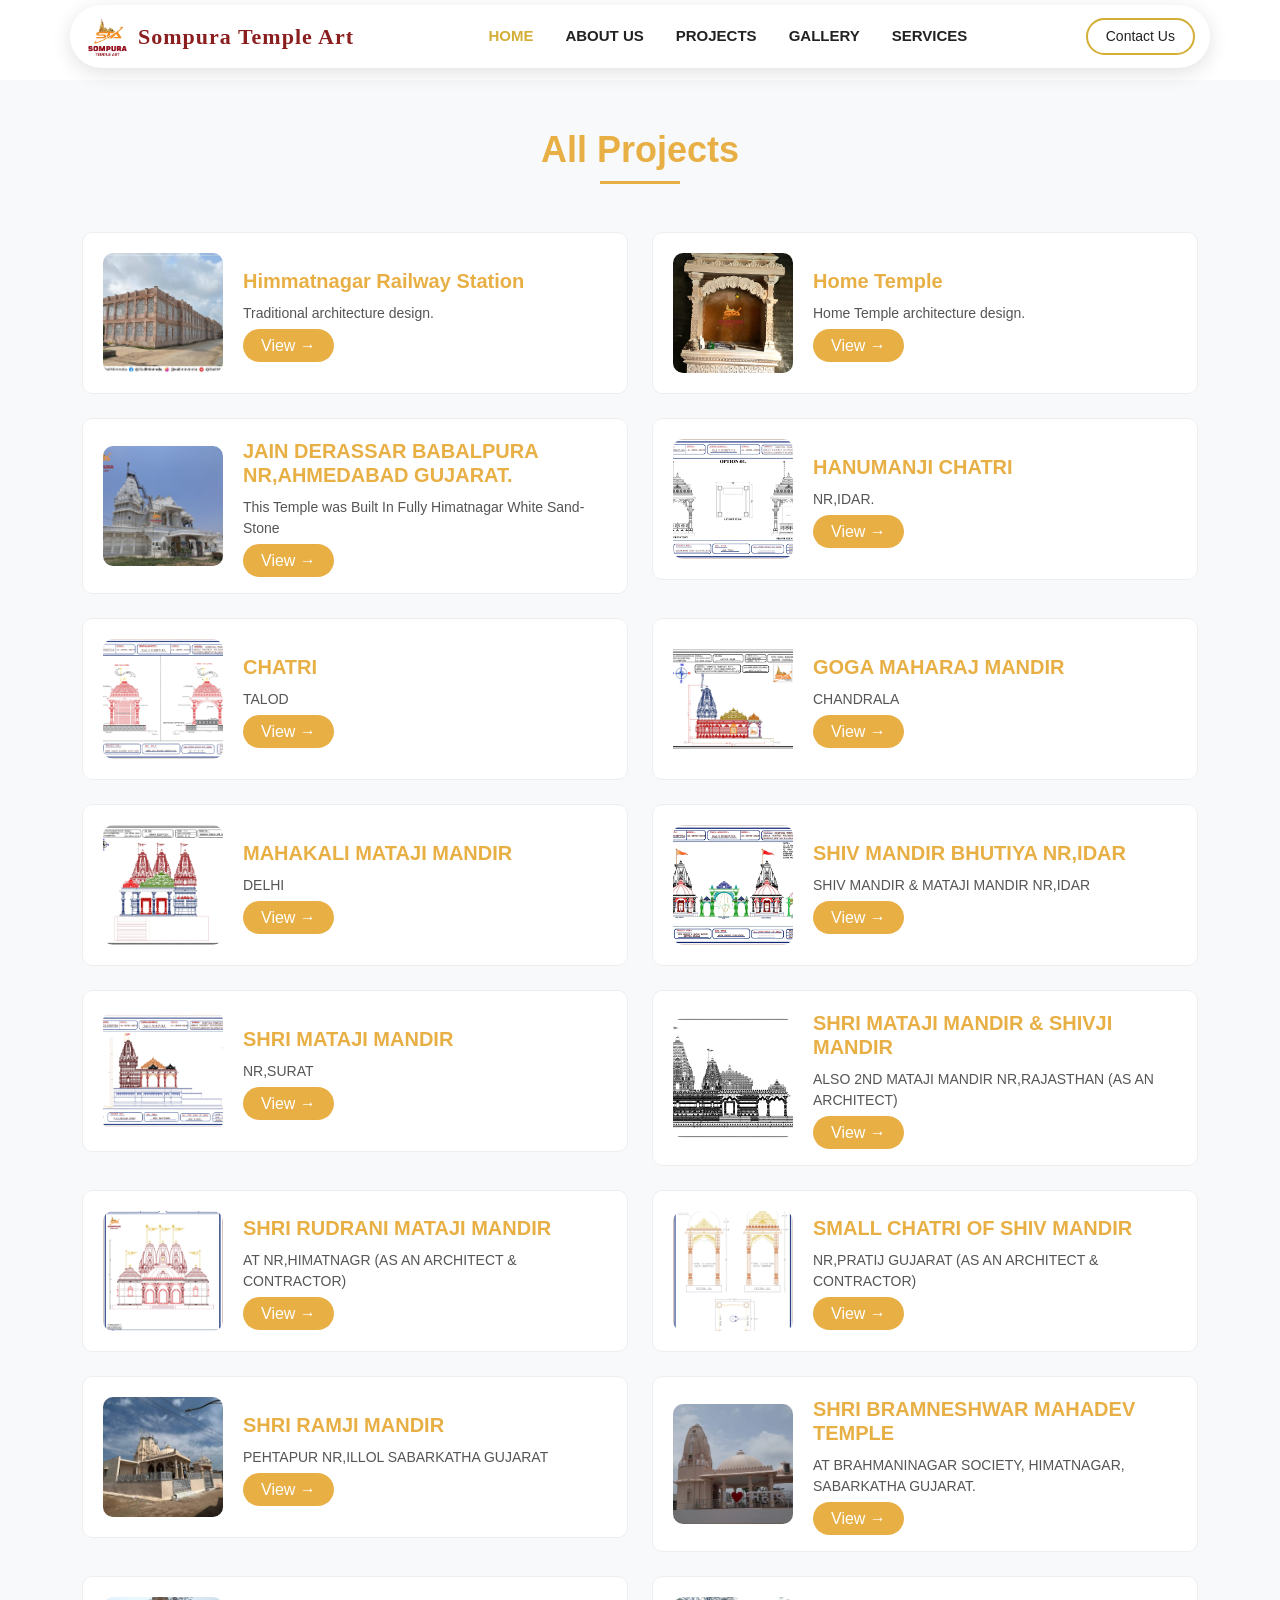
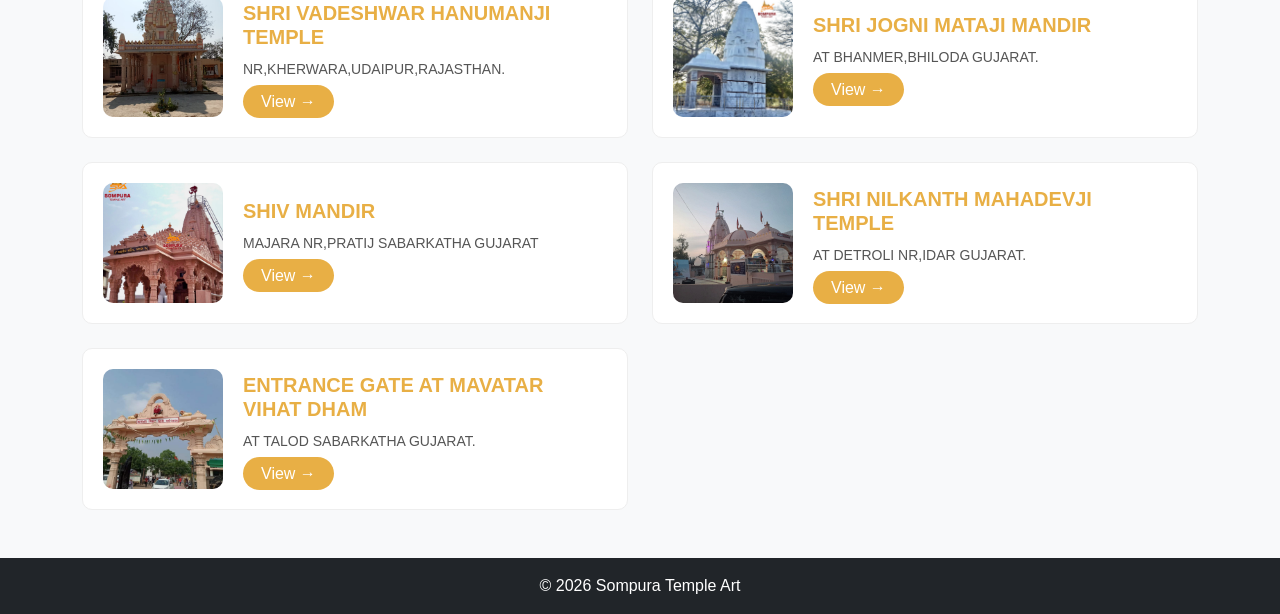
<file: projects.html>
<!DOCTYPE html>
<html lang="en">
<head>
<meta charset="UTF-8">
<meta name="viewport" content="width=device-width, initial-scale=1.0">
<title>Projects</title>

<link href="https://cdn.jsdelivr.net/npm/bootstrap@5.3.0/dist/css/bootstrap.min.css" rel="stylesheet">
<link rel="stylesheet" href="css/style.css">
<script src="https://cdn.jsdelivr.net/npm/bootstrap@5.3.7/dist/js/bootstrap.bundle.min.js"></script>

</head>

<body>

<div id="header"></div>

<section class="projects-section py-5" style="margin-top:80px;">
  <div class="container">

    <div class="text-center mb-5">
      <h2 class="section-title">All Projects</h2>
      <div class="divider"></div>
    </div>

    <div class="row g-4">

      <!-- PROJECT 1 -->
      <div class="col-lg-6">
        <div class="project-card">
          <div class="project-img">
            <img src="images/projects/PROJECT1/project1_Main.jpeg">
          </div>
          <div class="project-content">
            <h4>Himmatnagar Railway Station</h4>
            <p>Traditional architecture design.</p>
            <!-- <a href="project-gallery.html?type=jain" class="project-btn">View →</a> -->
             <a href="gallery.html?type=proj1" class="project-btn">
  View →
</a>
          </div>
        </div>
      </div>

     <!-- PROJECT 2 -->


   <div class="col-lg-6">
        <div class="project-card">
          <div class="project-img">
            <img src="images/projects/project2/project2_Main.jpeg">
          </div>
          <div class="project-content">
            <h4>Home Temple</h4>
            <p>Home Temple architecture design.</p>
            <!-- <a href="project-gallery.html?type=jain" class="project-btn">View →</a> -->
             <a href="gallery.html?type=proj2" class="project-btn">
  View →
</a>
          </div>
        </div>
      </div>

      
            <!-- PROJECT 3 -->


   <div class="col-lg-6">
        <div class="project-card">
          <div class="project-img">
            <img src="images/projects/project3/project3_Main.jpeg">
          </div>
          <div class="project-content">
            <h4>JAIN DERASSAR BABALPURA NR,AHMEDABAD GUJARAT.</h4>
            <p>This Temple was Built In Fully Himatnagar White Sand-Stone</p>
            <!-- <a href="project-gallery.html?type=jain" class="project-btn">View →</a> -->
             <a href="gallery.html?type=proj3" class="project-btn">
  View →
</a>
          </div>
        </div>
      </div>

      <!-- PROJECT 4 -->

       <div class="col-lg-6">
        <div class="project-card">
          <div class="project-img">
            <img src="images/projects/project4/project4_Main.jpeg">
          </div>
          <div class="project-content">
            <h4> HANUMANJI CHATRI </h4>
            <p>NR,IDAR.</p>
            <!-- <a href="project-gallery.html?type=jain" class="project-btn">View →</a> -->
             <a href="gallery.html?type=proj4" class="project-btn">
  View →
</a>
          </div>
        </div>
      </div>


          <!-- PROJECT 5 -->

       <div class="col-lg-6">
        <div class="project-card">
          <div class="project-img">
            <img src="images/projects/project5/project5_Main.jpeg">
          </div>
          <div class="project-content">
            <h4>CHATRI </h4>
            <p>TALOD</p>
            <!-- <a href="project-gallery.html?type=jain" class="project-btn">View →</a> -->
             <a href="gallery.html?type=proj5" class="project-btn">
  View →
</a>
          </div>
        </div>
      </div>

      
          <!-- PROJECT 6 -->

       <div class="col-lg-6">
        <div class="project-card">
          <div class="project-img">
            <img src="images/projects/project6/project6_Main.jpeg">
          </div>
          <div class="project-content">
            <h4>GOGA MAHARAJ MANDIR </h4>
            <p>CHANDRALA</p>
            <!-- <a href="project-gallery.html?type=jain" class="project-btn">View →</a> -->
             <a href="gallery.html?type=proj6" class="project-btn">
  View →
</a>
          </div>
        </div>
      </div>


            <!-- PROJECT 7 -->

       <div class="col-lg-6">
        <div class="project-card">
          <div class="project-img">
            <img src="images/projects/project7/project7_Main.jpeg">
          </div>
          <div class="project-content">
            <h4>MAHAKALI MATAJI MANDIR </h4>
            <p>DELHI</p>
            <!-- <a href="project-gallery.html?type=jain" class="project-btn">View →</a> -->
             <a href="gallery.html?type=proj7" class="project-btn">
  View →
</a>
          </div>
        </div>
      </div>

              <!-- PROJECT 8 -->

       <div class="col-lg-6">
        <div class="project-card">
          <div class="project-img">
            <img src="images/projects/project8/project8_Main.jpeg">
          </div>
          <div class="project-content">
            <h4>SHIV MANDIR BHUTIYA NR,IDAR</h4>
            <p>SHIV MANDIR & MATAJI MANDIR NR,IDAR</p>
            <!-- <a href="project-gallery.html?type=jain" class="project-btn">View →</a> -->
             <a href="gallery.html?type=proj8" class="project-btn">
  View →
</a>
          </div>
        </div>
      </div>

                  <!-- PROJECT 9 -->

       <div class="col-lg-6">
        <div class="project-card">
          <div class="project-img">
            <img src="images/projects/project9/project9_Main.jpeg">
          </div>
          <div class="project-content">
            <h4>SHRI MATAJI MANDIR </h4>
            <p>NR,SURAT</p>
            <!-- <a href="project-gallery.html?type=jain" class="project-btn">View →</a> -->
             <a href="gallery.html?type=proj9" class="project-btn">
  View →
</a>
          </div>
        </div>
      </div>

               <!-- PROJECT 10 -->

       <div class="col-lg-6">
        <div class="project-card">
          <div class="project-img">
            <img src="images/projects/project10/project10_Main.jpeg">
          </div>
          <div class="project-content">
            <h4>SHRI MATAJI MANDIR & SHIVJI MANDIR </h4>
            <p> ALSO 2ND MATAJI MANDIR NR,RAJASTHAN (AS AN ARCHITECT)</p>
            <!-- <a href="project-gallery.html?type=jain" class="project-btn">View →</a> -->
             <a href="gallery.html?type=proj10" class="project-btn">
  View →
</a>
          </div>
        </div>
      </div>

             <!-- PROJECT 11 -->

       <div class="col-lg-6">
        <div class="project-card">
          <div class="project-img">
            <img src="images/projects/project11/project11_Main.jpeg">
          </div>
          <div class="project-content">
            <h4>SHRI RUDRANI MATAJI MANDIR </h4>
            <p> AT NR,HIMATNAGR (AS AN ARCHITECT & CONTRACTOR) </p>
            <!-- <a href="project-gallery.html?type=jain" class="project-btn">View →</a> -->
             <a href="gallery.html?type=proj11" class="project-btn">
  View →
</a>
          </div>
        </div>
      </div>

                 <!-- PROJECT 12 -->

       <div class="col-lg-6">
        <div class="project-card">
          <div class="project-img">
            <img src="images/projects/project12/project12_Main.jpeg">
          </div>
          <div class="project-content">
            <h4>SMALL CHATRI OF SHIV MANDIR </h4>
            <p>  NR,PRATIJ GUJARAT (AS AN ARCHITECT & CONTRACTOR)</p>
            <!-- <a href="project-gallery.html?type=jain" class="project-btn">View →</a> -->
             <a href="gallery.html?type=proj12" class="project-btn">
  View →
</a>
          </div>
        </div>
      </div>


                  <!-- PROJECT 13 -->

       <div class="col-lg-6">
        <div class="project-card">
          <div class="project-img">
            <img src="images/projects/project13/project13_Main.jpeg">
          </div>
          <div class="project-content">
            <h4>SHRI RAMJI MANDIR  </h4>
            <p>  PEHTAPUR NR,ILLOL SABARKATHA GUJARAT</p>
            <!-- <a href="project-gallery.html?type=jain" class="project-btn">View →</a> -->
             <a href="gallery.html?type=proj13" class="project-btn">
  View →
</a>
          </div>
        </div>
      </div>


                    <!-- PROJECT 14 -->

       <div class="col-lg-6">
        <div class="project-card">
          <div class="project-img">
            <img src="images/projects/project14/project14_Main.jpeg">
          </div>
          <div class="project-content">
            <h4>SHRI BRAMNESHWAR MAHADEV TEMPLE </h4>
            <p>AT BRAHMANINAGAR SOCIETY, HIMATNAGAR, SABARKATHA GUJARAT.</p>
            <!-- <a href="project-gallery.html?type=jain" class="project-btn">View →</a> -->
             <a href="gallery.html?type=proj14" class="project-btn">
  View →
</a>
          </div>
        </div>
      </div>


                  <!-- PROJECT 15 -->

       <div class="col-lg-6">
        <div class="project-card">
          <div class="project-img">
            <img src="images/projects/project15/project15_Main.jpeg">
          </div>
          <div class="project-content">
            <h4>SHRI VADESHWAR HANUMANJI TEMPLE</h4>
            <p>NR,KHERWARA,UDAIPUR,RAJASTHAN.</p>
            <!-- <a href="project-gallery.html?type=jain" class="project-btn">View →</a> -->
             <a href="gallery.html?type=proj15" class="project-btn">
  View →
</a>
          </div>
        </div>
      </div>


                  <!-- PROJECT 16 -->

       <div class="col-lg-6">
        <div class="project-card">
          <div class="project-img">
            <img src="images/projects/project16/project16_Main.jpeg">
          </div>
          <div class="project-content">
            <h4>SHRI JOGNI MATAJI MANDIR </h4>
            <p>AT BHANMER,BHILODA GUJARAT.</p>
            <!-- <a href="project-gallery.html?type=jain" class="project-btn">View →</a> -->
             <a href="gallery.html?type=proj16" class="project-btn">
  View →
</a>
          </div>
        </div>
      </div>


                   <!-- PROJECT 17 -->

       <div class="col-lg-6">
        <div class="project-card">
          <div class="project-img">
            <img src="images/projects/project17/project17_Main.jpeg">
          </div>
          <div class="project-content">
            <h4>SHIV MANDIR </h4>
            <p>MAJARA NR,PRATIJ SABARKATHA GUJARAT</p>
            <!-- <a href="project-gallery.html?type=jain" class="project-btn">View →</a> -->
             <a href="gallery.html?type=proj17" class="project-btn">
  View →
</a>
          </div>
        </div>
      </div>


                   <!-- PROJECT 18 -->

       <div class="col-lg-6">
        <div class="project-card">
          <div class="project-img">
            <img src="images/projects/project18/project18_Main.jpeg">
          </div>
          <div class="project-content">
            <h4>SHRI NILKANTH MAHADEVJI TEMPLE </h4>
            <p>AT DETROLI NR,IDAR GUJARAT.</p>
            <!-- <a href="project-gallery.html?type=jain" class="project-btn">View →</a> -->
             <a href="gallery.html?type=proj18" class="project-btn">
  View →
</a>
          </div>
        </div>
      </div>


                   <!-- PROJECT 19 -->

       <div class="col-lg-6">
        <div class="project-card">
          <div class="project-img">
            <img src="images/projects/project19/project19_Main.jpeg">
          </div>
          <div class="project-content">
            <h4>ENTRANCE GATE AT MAVATAR VIHAT DHAM </h4>
            <p>AT TALOD SABARKATHA GUJARAT.</p>
            <!-- <a href="project-gallery.html?type=jain" class="project-btn">View →</a> -->
             <a href="gallery.html?type=proj19" class="project-btn">
  View →
</a>
          </div>
        </div>
      </div>



    
    

    </div>
  </div>
</section>

<div id="footer"></div>

<script src="https://cdn.jsdelivr.net/npm/bootstrap@5.3.0/dist/js/bootstrap.bundle.min.js"></script>
<script src="js/script.js"></script>

</body>
</html>
</file>
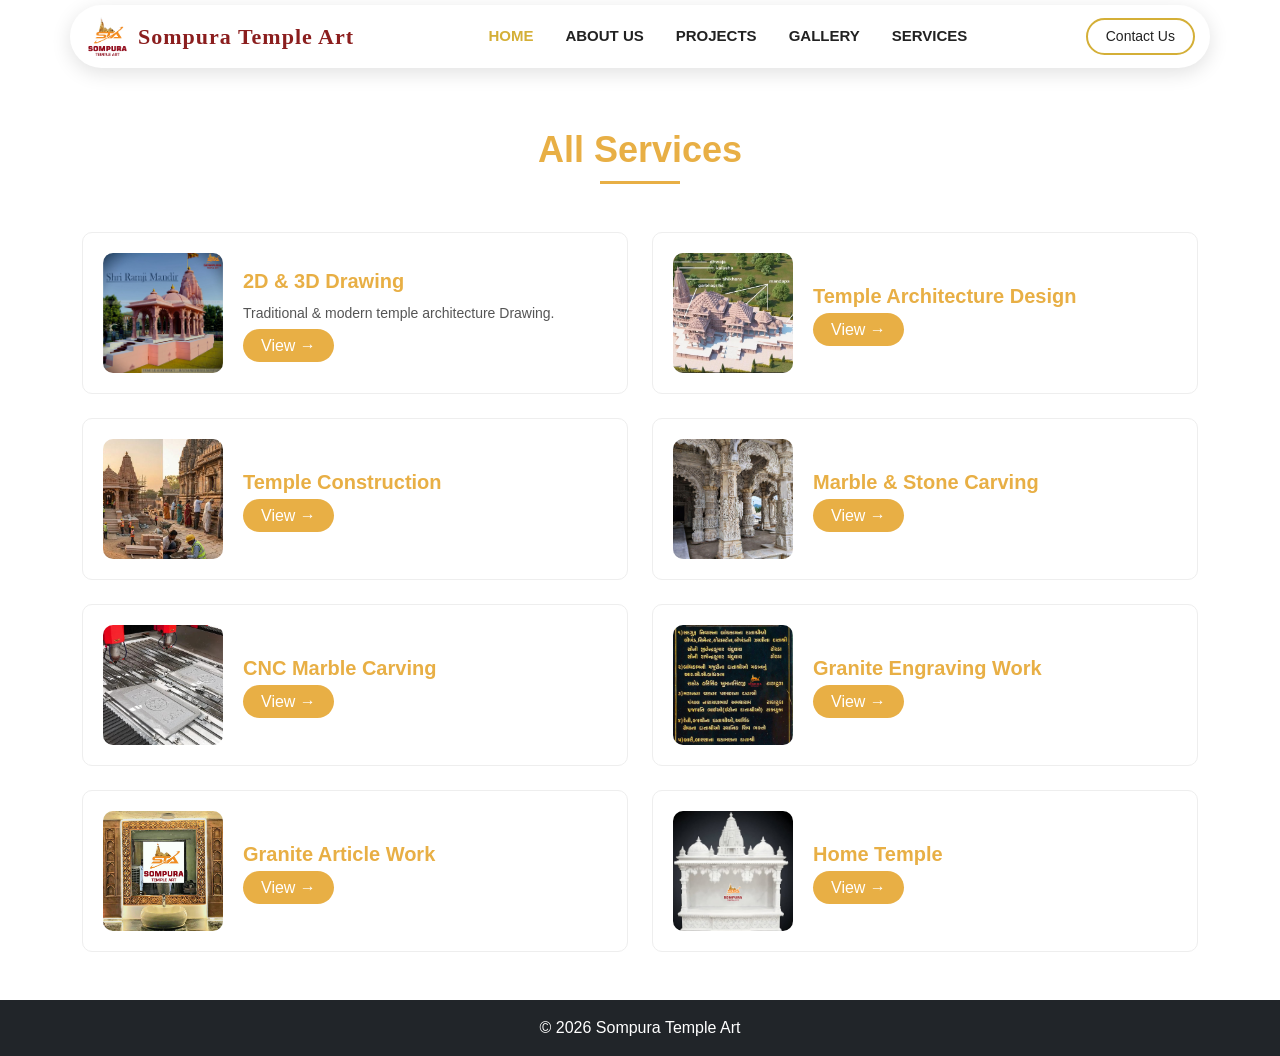
<file: services.html>
<!DOCTYPE html>
<html>
<head>
<title>Services</title>

<link href="https://cdn.jsdelivr.net/npm/bootstrap@5.3.0/dist/css/bootstrap.min.css" rel="stylesheet">
<link rel="stylesheet" href="css/style.css">
<script src="https://cdn.jsdelivr.net/npm/bootstrap@5.3.7/dist/js/bootstrap.bundle.min.js"></script>

</head>

<body>

<div id="header"></div>

<section class="py-5" style="margin-top:80px;">
<div class="container">

<div class="text-center mb-5">
<h2 class="section-title">All Services</h2>
<div class="divider"></div>
</div>

<div class="row g-4">

    <!-- SERVICE-1 2D&3D -->

         <div class="col-lg-6">
        <div class="project-card">
          <div class="project-img">
            <img src="images/services/service1/service1_Main.jpeg">
          </div>
          <div class="project-content">
            <h4>2D & 3D Drawing</h4>
            <p>Traditional & modern temple architecture Drawing.</p>
            <a href="gallery.html?type=Serv1" class="project-btn">
              View →
            </a>
          </div>
        </div>
      </div>

           <!-- SERVICE 2 -->
      <div class="col-lg-6">
        <div class="project-card">
          <div class="project-img">
            <img src="images/services/service2/service2_Main.jpeg">
          </div>
          <div class="project-content">
            <h4>Temple Architecture Design</h4>
            <p></p>
            <a href="gallery.html?type=Serv2" class="project-btn">
              View →
            </a>
          </div>
        </div>
      </div>

           <!-- SERVICE 3 -->
      <div class="col-lg-6">
        <div class="project-card">
          <div class="project-img">
            <img src="images/services/service3/service3_Main.jpeg">
          </div>
          <div class="project-content">
            <h4>Temple Construction</h4>
            <p></p>
            <a href="gallery.html?type=Serv3" class="project-btn">
              View →
            </a>
          </div>
        </div>
      </div>

         <!-- SERVICE 4 -->
      <div class="col-lg-6">
        <div class="project-card">
          <div class="project-img">
            <img src="images/services/service4/service4_Main.jpeg">
          </div>
          <div class="project-content">
            <h4>Marble & Stone Carving</h4>
            <p></p>
            <a href="gallery.html?type=Serv4" class="project-btn">
              View →
            </a>
          </div>
        </div>
      </div>

         <!-- SERVICE 5 -->
      <div class="col-lg-6">
        <div class="project-card">
          <div class="project-img">
            <img src="images/services/service5/service5_Main.jpeg">
          </div>
          <div class="project-content">
            <h4>CNC Marble Carving</h4>
            <p></p>
            <a href="gallery.html?type=Serv5" class="project-btn">
              View →
            </a>
          </div>
        </div>
      </div>


               <!-- SERVICE 6 -->
      <div class="col-lg-6">
        <div class="project-card">
          <div class="project-img">
            <img src="images/services/service6/service6_Main.jpeg">
          </div>
          <div class="project-content">
            <h4>Granite Engraving Work</h4>
            <p></p>
            <a href="gallery.html?type=Serv6" class="project-btn">
              View →
            </a>
          </div>
        </div>
      </div>


                     <!-- SERVICE 7 -->
      <div class="col-lg-6">
        <div class="project-card">
          <div class="project-img">
            <img src="images/services/service7/service7_Main.jpeg">
          </div>
          <div class="project-content">
            <h4>Granite Article Work</h4>
            <p></p>
            <a href="gallery.html?type=Serv7" class="project-btn">
              View →
            </a>
          </div>
        </div>
      </div>


       <!-- SERVICE 8 -->
      <div class="col-lg-6">
        <div class="project-card">
          <div class="project-img">
            <img src="images/services/service8/service8_Main.jpeg">
          </div>
          <div class="project-content">
            <h4>Home Temple</h4>
            <p></p>
            <a href="gallery.html?type=Serv8" class="project-btn">
              View →
            </a>
          </div>
        </div>
      </div>







<!-- DESIGN -->
<!-- <div class="col-lg-6">
<div class="project-card">
<img src="images/service1.jpg" class="project-img">
<div class="project-content">
<h4>Temple Design</h4>
<p>Complete temple planning & architecture design.</p>
<a href="gallery.html?type=design" class="project-btn">View →</a>
</div>
</div>
</div> -->

<!-- CARVING -->
<!-- <div class="col-lg-6">
<div class="project-card">
<img src="images/service2.jpg" class="project-img">
<div class="project-content">
<h4>Stone Carving</h4>
<p>Handcrafted stone carving with detailing.</p>
<a href="gallery.html?type=carving" class="project-btn">View →</a>
</div>
</div>
</div> -->

<!-- CONSTRUCTION -->
<!-- <div class="col-lg-6">
<div class="project-card">
<img src="images/service3.jpg" class="project-img">
<div class="project-content">
<h4>Temple Construction</h4>
<p>Full temple construction services.</p>
<a href="gallery.html?type=construction" class="project-btn">View →</a>
</div>
</div>
</div> -->


<!-- TEMPLE DESIGN -->
 <!-- <div class="col-lg-4">
<div class="service-card">

<div class="service-img">
    <img src="images/service1.jpg">
</div>

<div class="service-content">
    <h4>Temple Design</h4>
    <p>Complete temple planning & architecture design.</p>
    <a href="gallery.html?type=design" class="service-btn">View →</a>
</div>

</div>
</div> -->
</div>

</div>
</section>

<div id="footer"></div>

<script src="js/script.js"></script>
</body>
</html>
</file>
<file: css/style.css>
/* FULL PAGE FIX */
html, body {
    height: 100%;
}

body {
    min-height: 100vh;
    display: flex;
    flex-direction: column;
}
#footer {
    margin-top: auto;
}

/* MAIN CONTENT WRAPPER */
.main-content {
    flex: 1;
}

  

body {
    font-family: 'Poppins', sans-serif;
}

/* ================= NAVBAR ================= */
.custom-navbar {
    background: rgba(255, 255, 255, 0.15); /* milky white */
    backdrop-filter: blur(10px);
    -webkit-backdrop-filter: blur(10px);

    border-bottom: 1px solid rgba(255,255,255,0.2);

    padding-top: 7px;
    padding-bottom: 3px;
    transition: all 0.3s ease;
    .custom-navbar {
    box-shadow: 0 4px 20px rgba(0,0,0,0.08);
}
}

/* SCROLL EFFECT */
.custom-navbar.scrolled {
    background: hsl(0, 0%, 100%);
    box-shadow: 0 2px 10px rgba(0,0,0,0.1);
}

/* ================= LOGO ================= */
.navbar-brand img {
    height: 45px;
}

.navbar-brand span {
    font-weight: 600;
    font-size: 22px;
    color: #7b1d1d;
    transition: 0.3s;
    font-family: 'Playfair Display', serif;
     letter-spacing: 1px;
}

/* SCROLL LOGO COLOR */
.custom-navbar.scrolled .navbar-brand span {
    color: #222;
}

/* ================= MENU ================= */
.nav-link {
    color:#000 !important;
    font-weight: 500;
    position: relative;
    transition: 0.3s;
}

/* HOVER UNDERLINE */
.nav-link::after {
    content: "";
    width: 0%;
    height: 2px;
    background: #ffcc00;
    position: absolute;
    bottom: -5px;
    left: 0;
    transition: 0.3s;
}

.nav-link:hover::after {
    width: 100%;
}

/* ACTIVE LINK */
.nav-link.active {
    color: #ffcc00 !important;
}

/* SCROLL MENU COLOR */
.custom-navbar.scrolled .nav-link {
     color: #000 !important;
}

.custom-navbar.scrolled .nav-link.active {
    color: #ffcc00 !important;
}

.nav-link:hover {
    color: #ffcc00 !important;
}

/* ================= BUTTON ================= */
.contact-btn {
    background: rgba(255,255,255,0.9);
    border: none;
    padding: 8px 22px;
    border-radius: 30px;
    font-weight: 500;
    transition: 0.3s;
}

.contact-btn:hover {
    background: #fff;
}

/* ================= TOGGLER ================= */
.navbar-toggler {
    border: none;
    filter: invert(1);
}

.custom-navbar.scrolled .navbar-toggler {
    filter: none;
}

/* HERO NEW CSS */

/* ================= WIX HERO ================= */
.hero {
 min-height: 100vh;
    /* 👇 ADD IMAGE + GRADIENT BOTH */
    background:
        linear-gradient(
            120deg,
           rgba(20,10,5,0.9),
        /* rgba(120,20,20,0.75), */
        rgba(212,175,55,0.6),
        rgba(255,223,120,0.4)
        ),
        url('../images/IMG1.png')
        
        ; /* YOUR IMAGE */

    background-size: cover;
    background-position: center;

    color: #fff;
    display: flex;
    align-items: center;
    position: relative;
    overflow: hidden;
}

.hero h1 {
    text-shadow: 0 3px 10px rgba(0,0,0,0.5);
}

/* ANIMATION */
@keyframes gradientMove {
    0% { background-position: 0% 50%; }
    50% { background-position: 100% 50%; }
    100% { background-position: 0% 50%; }
}

/* RIGHT CURVE SHAPE */
.hero::after {
    content: "";
    position: absolute;
    right: -150px;
    top: 0;
    width: 500px;
    height: 100%;
    background: radial-gradient(circle at center, rgba(255,255,255,0.15), transparent);
    border-radius: 50%;
}

/* TEXT STYLE */
.hero h1 {
    font-size: 60px;
    font-weight: 700;
    line-height: 1.2;
}

.hero p {
    font-size: 18px;
    margin-top: 15px;
    color: #ddd;
}

/* BUTTON */
.hero .btn-warning {
    background: #fff;
    color: #000;
    border-radius: 30px;
    padding: 10px 25px;
    font-weight: 500;
    transition: 0.3s;
}

.hero .btn-warning:hover {
    transform: translateX(5px);
}

/* ================= MOBILE ================= */
@media (max-width: 768px) {

    .hero h1 {
        font-size: 30px;
    }

    .navbar-brand span {
        font-size: 14px;
    }

    .navbar-brand img {
        height: 35px;
    }

}

/* ================= ABOUT SECTION ================= */
.about-section {
    background: #f8f9fa;
}

/* TITLE */
.about-title {
    font-size: 36px;
    font-weight: 700;
    color: #e8af45;
    margin-bottom: 20px;
}

/* TEXT */
.about-text {
    color: #555;
    font-size: 15px;
    line-height: 1.8;
}

/* BUTTON */
.about-btn {
    background: #e8af45;
    color: #fff;
    padding: 10px 25px;
    border-radius: 30px;
    margin-top: 10px;
    display: inline-block;
    transition: 0.3s;
}

.about-btn:hover {
    background: #1f3512;
}

/* IMAGES */
.about-img-main img {
    border: 8px solid #e8af45;
    box-shadow: 0 10px 30px rgba(0,0,0,0.2);
}

.about-img-small {
    position: absolute;
    bottom: -40px;
    right: 20px;
    width: 60%;
}

.about-img-small img {
    border: 6px solid #e8af45;
    box-shadow: 0 8px 20px rgba(0,0,0,0.2);
}

/* ================= SLIDER ================= */
.photo-slider {
    overflow: hidden;
    background: #e8af45;
    padding: 20px 0;
     margin-top: 10px;
}

/* TRACK */
.slider-track {
    display: flex;
    width: calc(250px * 10); /* 5 images x 2 */
    animation: scroll 20s linear infinite;
}

/* IMAGES */
.slider-track img {
    width: 250px;
    height: 160px;
    object-fit: cover;
    margin: 0 10px;
   /* border-radius: 10px;  (Change On 23-8-26)*/ 
    transition: 0.3s;
}

/* HOVER EFFECT */
.slider-track img:hover {
    transform: scale(1.08);
}

.photo-slider:hover .slider-track {
    animation-play-state: paused;
}
/* ANIMATION */
@keyframes scroll {
    0% {
        transform: translateX(0);
    }
    100% {
        transform: translateX(-50%);
    }
}

/* ================= PROJECTS ================= */
.projects-section {
    background: #f8f9fa;
}

/* TITLE */
.section-title {
    font-size: 36px;
    font-weight: 700;
    color: #e8af45;
}

/* DIVIDER */
.divider {
    width: 80px;
    height: 3px;
    background: #e8af45;
    margin: 10px auto 0;
}

/* CARD */
.project-card {
    display: flex;
    gap: 20px;
    background: #fff;
    padding: 20px;
    border-radius: 10px;
    align-items: center;
    transition: 0.3s;
    border: 1px solid #eee;
}

.project-card:hover {
    transform: translateY(-5px);
}

/* IMAGE */
.project-img img {
    width: 120px;
    height: 120px;
    object-fit: cover;
    border-radius: 10px;
}

/* CONTENT */
.project-content h4 {
    font-size: 20px;
    font-weight: 600;
    color: #e8af45;
}

.project-content p {
    font-size: 14px;
    color: #555;
    margin: 10px 0;
}

/* BUTTON */
.project-btn {
    background: #e8af45;
    color: #fff;
    padding: 8px 18px;
    border-radius: 25px;
    text-decoration: none;
    transition: 0.3s;
}

.project-btn:hover {
    background: #e8af45;
}



/* ================= SERVICES ================= */
.service-card {
    background: #fff;
    padding: 20px;
    border-radius: 12px;
    text-align: center;
    transition: 0.3s;
    border: 1px solid #eee;
}

.service-card:hover {
    transform: translateY(-8px);
    box-shadow: 0 10px 25px rgba(0,0,0,0.1);
}

.service-card img {
    border-radius: 10px;
    margin-bottom: 15px;
}

.service-card h4 {
    color: #e8af45;
    font-weight: 600;
}

.service-btn {
    background: #e8af45;
    color: #fff;
    border: none;
    padding: 8px 20px;
    border-radius: 25px;
    margin-top: 10px;
    transition: 0.3s;
}

.service-btn:hover {
    background: #000;
}



/* FIX SERVICE IMAGE SIZE */
.service-img {
    height: 220px;
    overflow: hidden;
    border-radius: 12px 12px 0 0;
}

.service-img img {
    width: 100%;
    height: 100%;
    object-fit: cover; /* 🔥 IMPORTANT */
}

/* CARD FIX */
.service-card {
    display: flex;
    flex-direction: column;
    height: 100%;
}

/* CONTENT ALIGN */
.service-content {
    flex: 1;
    padding: 20px;
}

.service-img img {
    transition: 0.4s;
}

.service-card:hover img {
    transform: scale(1.1);
}




/* ----------------------------------
 DARK  MODE-------------------------------------------- */

/* THEME BUTTON */
.theme-btn {
    background: none;
    border: none;
    font-size: 20px;
    margin-left: 15px;
    cursor: pointer;
}

/* LIGHT MODE (DEFAULT) */
body {
    background: #ffffff;
    color: #000;
    transition: 0.3s;
}

/* DARK MODE */
body.dark-mode {
    background: #121212;
    color: #fff;
}

/* NAVBAR */
body.dark-mode .custom-navbar {
    background: #1e1e1e !important;
}

/* CARDS */
body.dark-mode .service-card,
body.dark-mode .project-card,
body.dark-mode .contact-box {
    background: #1e1e1e;
    color: #fff;
}

/* TEXT */
body.dark-mode p {
    color: #ccc;
}

/* SECTION BG */
body.dark-mode .services-section,
body.dark-mode .contact-section {
    background: #181818;
}

/* BUTTON */
body.dark-mode .project-btn,
body.dark-mode .service-btn {
    background: #e8af45;
    color: #000;
}


/* ================= THEME BUTTON ================= */
.theme-btn {
    background: none;
    border: none;
    font-size: 22px;
    margin-left: 15px;
    cursor: pointer;
    transition: 0.3s;
}

.theme-btn:hover {
    transform: rotate(20deg) scale(1.2);
}

/* ================= LIGHT MODE ================= */
body {
    background: #ffffff;
    color: #000;
    transition: background 0.3s, color 0.3s;
}

/* ================= DARK MODE ================= */
body.dark-mode {
    background: #121212;
    color: #ffffff;
}

/* NAVBAR */
body.dark-mode .custom-navbar {
    background: #1e1e1e !important;
    border-bottom: 1px solid #333;
}

body.dark-mode .custom-navbar.scrolled {
    background: #1e1e1e !important;
}

/* LOGO TEXT */
body.dark-mode .navbar-brand span {
    color: #fff;
}

/* MENU */
body.dark-mode .nav-link {
    color: #ddd !important;
}

body.dark-mode .nav-link:hover {
    color: #ffcc00 !important;
}

/* CARDS */
body.dark-mode .service-card,
body.dark-mode .project-card {
    background: #1e1e1e;
    color: #fff;
    border: 1px solid #333;
}

/* SECTIONS */
body.dark-mode .services-section,
body.dark-mode .projects-section,
body.dark-mode .about-section {
    background: #181818;
}

/* TEXT */
body.dark-mode p {
    color: #ccc;
}

/* BUTTONS */
body.dark-mode .service-btn,
body.dark-mode .project-btn {
    background: #e8af45;
    color: #000;
}

/* CONTACT BUTTON */
body.dark-mode .contact-btn {
    background: #333;
    color: #fff;
}

/* FOOTER */
body.dark-mode footer {
    background: #111;
    color: #aaa;
}


/* 🔥 FIX: DARK MODE SCROLL TEXT ISSUE */

/* NAV LINKS */
body.dark-mode .custom-navbar.scrolled .nav-link {
    color: #fff !important;
}

/* LOGO TEXT */
body.dark-mode .custom-navbar.scrolled .navbar-brand span {
    color: #fff !important;
}

/* TOGGLER ICON */
body.dark-mode .custom-navbar.scrolled .navbar-toggler {
    filter: invert(1);
}


/* 🔥 FIX GALLERY TEXT COLOR IN DARK MODE */

body.dark-mode .text-muted {
    color: #ccc !important;
}

body.dark-mode #service-desc {
    color: #ccc !important;
}




#formMessage {
    transition: opacity 0.5s ease;
}



/* ===========================
   SOMPURA PREMIUM NAVBAR
=========================== */


/* ==================================
   THIN TRANSPARENT NAVBAR
================================== */

.custom-navbar{
    background: transparent !important;
    padding-top: 5px;
    padding-bottom: 5px;
    transition: all 0.4s ease;
    z-index: 9999;
}

/* Transparent Container */

.navbar-box{
    background: transparent;
    border-radius: 50px;
    padding: 4px 15px;
    box-shadow: none;
    transition: all 0.4s ease;
}

/* On Scroll */

.custom-navbar.scrolled .navbar-box{
    background: rgba(255,255,255,0.95);
    backdrop-filter: blur(12px);
    box-shadow: 0 5px 20px rgba(0,0,0,0.12);
}

/* Logo */

.logo-img{
    height: 38px;
    width: auto;
}

.brand-text{
    font-size: 24px;
    font-weight: 700;
    color: white;
    margin-left: 8px;
    transition: .3s;
}

.custom-navbar.scrolled .brand-text{
    color: #8B1E1E;
}

/* Menu */

.nav-link{
    color: white !important;
    font-size: 15px;
    font-weight: 600;
    margin: 0 8px;
    text-transform: uppercase;
}

.custom-navbar.scrolled .nav-link{
    color: #222 !important;
}

.nav-link.active{
    color: #d4af37 !important;
}

.nav-link:hover{
    color: #d4af37 !important;
}

/* Contact Button */

.contact-btn{
    background: transparent;
    border: 2px solid #d4af37;
    color: white !important;
    border-radius: 30px;
    padding: 6px 18px;
    font-size: 14px;
}

.custom-navbar.scrolled .contact-btn{
    background: white;
    color: #222 !important;
}

/* Theme */

.theme-btn{
    background: transparent;
    border: none;
    color: white;
    font-size: 20px;
}

.custom-navbar.scrolled .theme-btn{
    color: black;
}

/* Mobile */

@media(max-width:991px){

    .brand-text{
        font-size:18px;
    }

    .logo-img{
        height:32px;
    }

    .navbar-box{
        background:white;
    }

    .nav-link{
        color:#222 !important;
    }
}


.navbar-white .navbar-box{
    background: #fff !important;
    box-shadow: 0 5px 20px rgba(0,0,0,.12);
}

.navbar-white .brand-text{
    color:#8B1E1E !important;
}

.navbar-white .nav-link{
    color:#222 !important;
}

.navbar-white .nav-link:hover,
.navbar-white .nav-link.active{
    color:#d4af37 !important;
}

.navbar-white .contact-btn{
    color:#222 !important;
}

.navbar-white .theme-btn{
    color:#222 !important;
}
</file>
